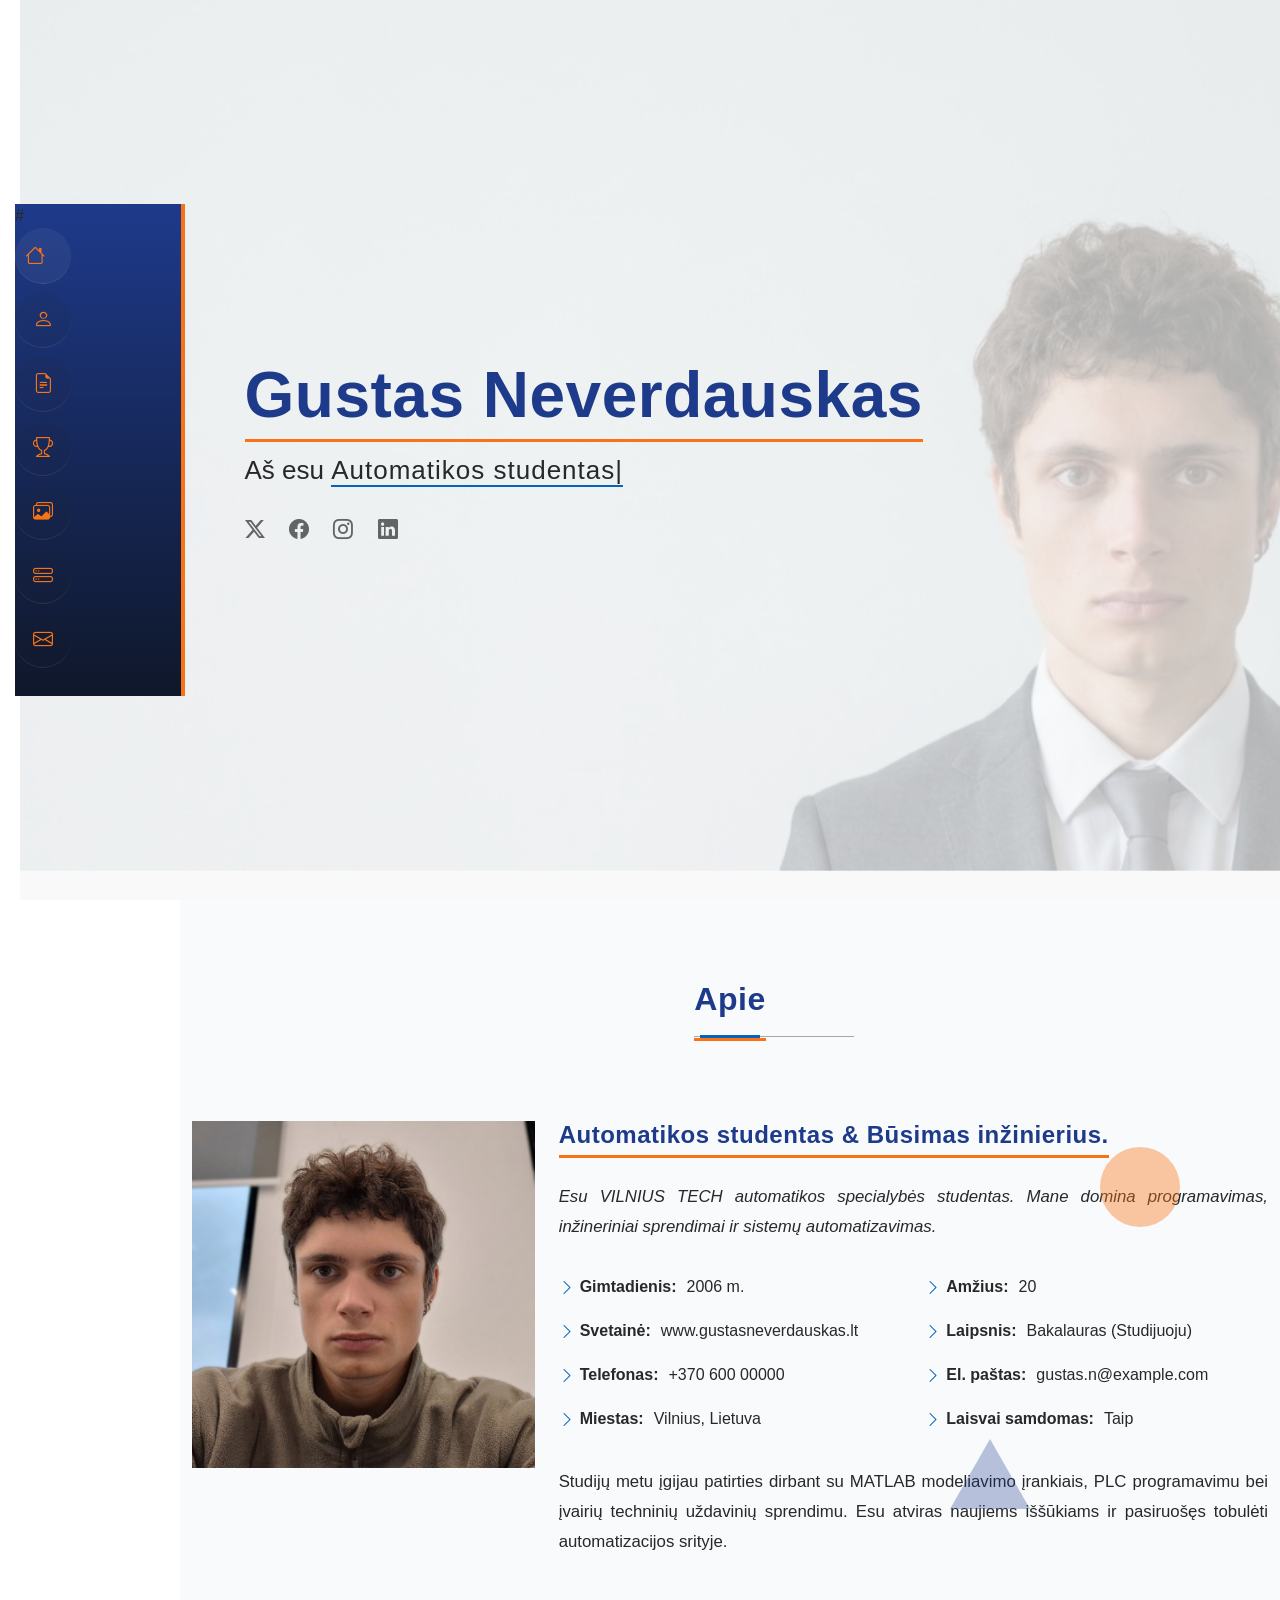
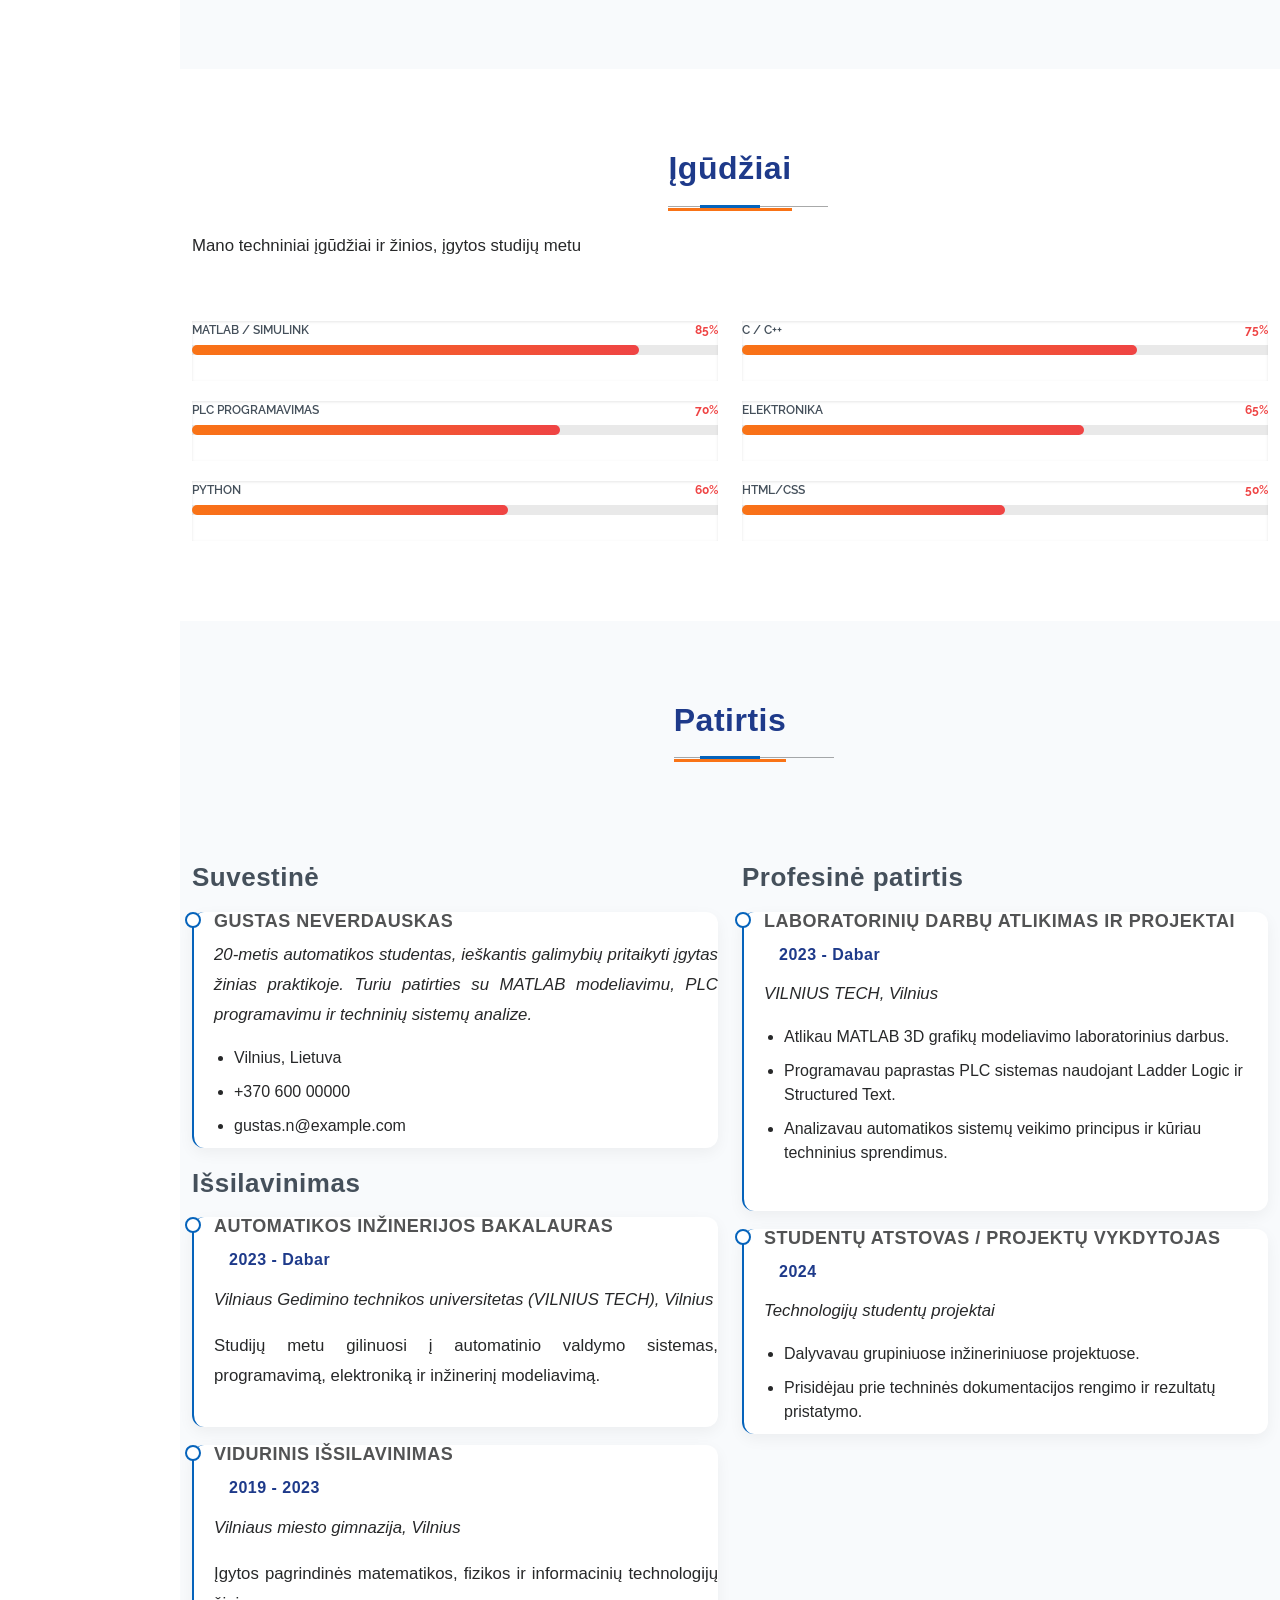
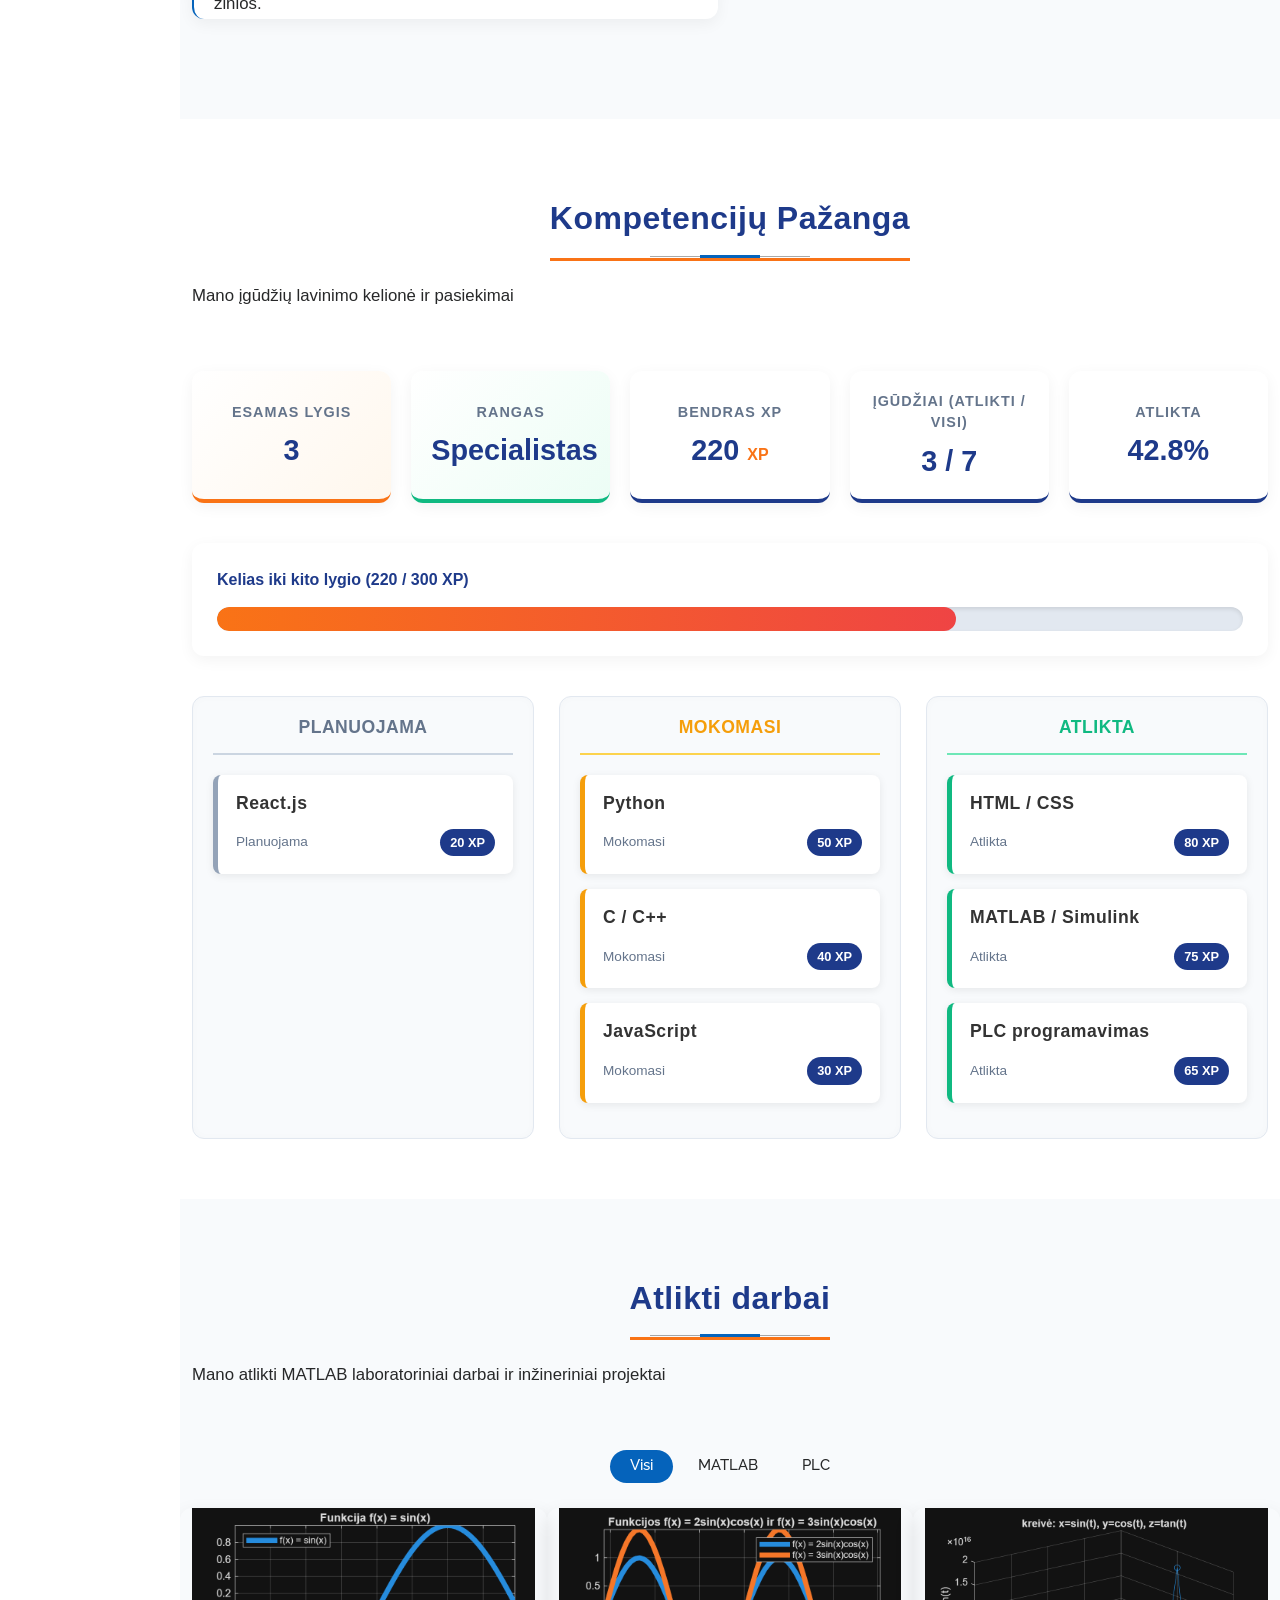
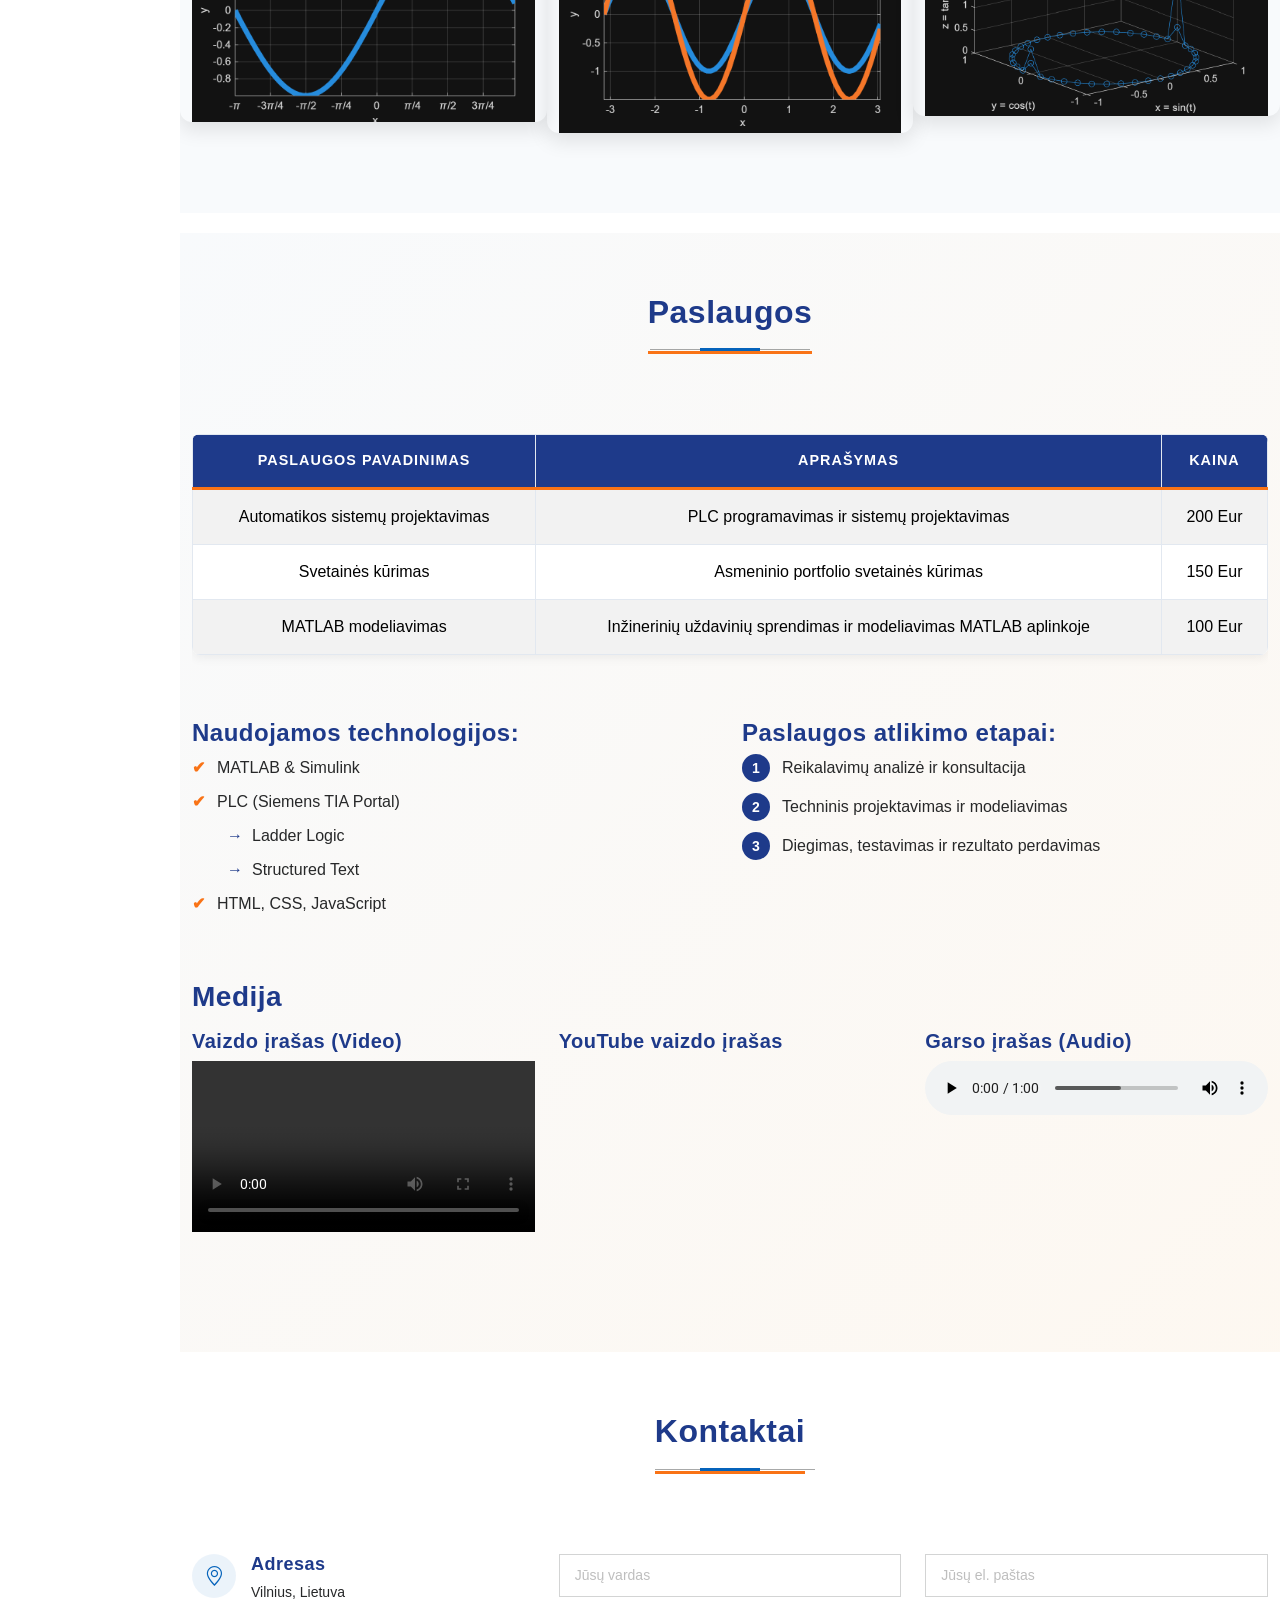
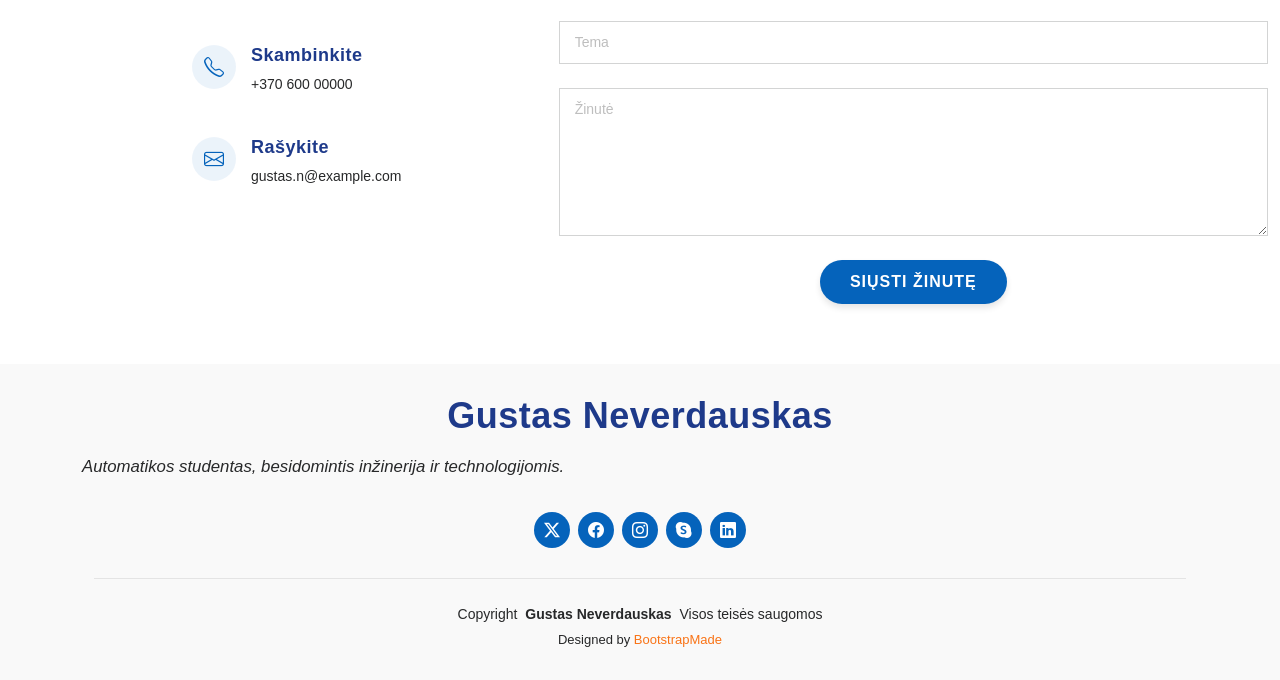
<file: index.html>
<!DOCTYPE html>
<html lang="lt">

<head>
  <meta charset="utf-8">
  <meta content="width=device-width, initial-scale=1.0" name="viewport">
  
  <title>Mano CV</title>
  <meta name="description" content="Gustas Neverdauskas CV puslapis">
  <meta name="author" content="Gustas Neverdauskas">
  <meta content="automatika, cv, studentas, vilnius" name="keywords">

  <link href="assets/img/favicon.png" rel="icon">
  <link href="assets/img/apple-touch-icon.png" rel="apple-touch-icon">

  <link href="https://fonts.googleapis.com" rel="preconnect">
  <link href="https://fonts.gstatic.com" rel="preconnect" crossorigin>
  <link href="https://fonts.googleapis.com/css2?family=Roboto:ital,wght@0,100;0,300;0,400;0,500;0,700;0,900;1,100;1,300;1,400;1,500;1,700;1,900&family=Poppins:ital,wght@0,100;0,200;0,300;0,400;0,500;0,600;0,700;0,800;0,900;1,100;1,200;1,300;1,400;1,500;1,600;1,700;1,800;1,900&family=Raleway:ital,wght@0,100;0,200;0,300;0,400;0,500;0,600;0,700;0,800;0,900;1,100;1,200;1,300;1,400;1,500;1,600;1,700;1,800;1,900&display=swap" rel="stylesheet">

  <link href="assets/vendor/bootstrap/css/bootstrap.min.css" rel="stylesheet">
  <link href="assets/vendor/bootstrap-icons/bootstrap-icons.css" rel="stylesheet">
  <link href="assets/vendor/aos/aos.css" rel="stylesheet">
  <link href="assets/vendor/glightbox/css/glightbox.min.css" rel="stylesheet">
  <link href="assets/vendor/swiper/swiper-bundle.min.css" rel="stylesheet">

  <link href="assets/css/main.css" rel="stylesheet">
  <link href="assets/css/custom.css" rel="stylesheet">
</head>

<body class="index-page">

  <header id="header" class="header d-flex flex-column justify-content-center">

    <i class="header-toggle d-xl-none bi bi-list"></i>

    <nav id="navmenu" class="navmenu">#
      <ul>
        <li><a href="#hero" class="active"><i class="bi bi-house navicon"></i><span>Pagrindinis</span></a></li>
        <li><a href="#about"><i class="bi bi-person navicon"></i><span>Apie</span></a></li>
        <li><a href="#resume"><i class="bi bi-file-earmark-text navicon"></i><span>Patirtis</span></a></li>
        <li><a href="#competencies"><i class="bi bi-trophy navicon"></i><span>Kompetencijos</span></a></li>
        <li><a href="#portfolio"><i class="bi bi-images navicon"></i><span>Atlikti darbai</span></a></li>
        <li><a href="#services"><i class="bi bi-hdd-stack navicon"></i><span>Paslaugos</span></a></li>
        <li><a href="#contact"><i class="bi bi-envelope navicon"></i><span>Kontaktai</span></a></li>
      </ul>
    </nav>

  </header>

  <main class="main">

    <section id="hero" class="hero section light-background">

      <img src="assets/img/hero-bg.jpg" alt="Hero fono nuotrauka">

      <div class="container" data-aos="zoom-out">
        <div class="row justify-content-center">
          <div class="col-lg-9">
            <h2>Gustas Neverdauskas</h2>
            <p>Aš esu <span class="typed" data-typed-items="Automatikos studentas, Būsimas inžinierius, Programuotojas">Automatikos studentas</span><span class="typed-cursor typed-cursor--blink" aria-hidden="true"></span></p>
            <div class="social-links">
              <a href="#"><i class="bi bi-twitter-x"></i></a>
              <a href="#"><i class="bi bi-facebook"></i></a>
              <a href="#"><i class="bi bi-instagram"></i></a>
              <a href="#"><i class="bi bi-linkedin"></i></a>
            </div>
          </div>
        </div>
      </div>

    </section>

    <section id="about" class="about section">

      <div class="container section-title" data-aos="fade-up">
        <h2>Apie</h2>
      </div>

      <div class="container" data-aos="fade-up" data-aos-delay="100">
        
        <div class="css-shapes-wrapper">
          <div class="shape-circle"></div>
          <div class="shape-triangle"></div>
        </div>

        <div class="row gy-4 justify-content-center">
          <div class="col-lg-4">
            <img src="assets/img/profile-img.jpg" class="img-fluid" alt="Gustas Neverdauskas profilio nuotrauka">
          </div>
          <div class="col-lg-8 content">
            <h2>Automatikos studentas &amp; Būsimas inžinierius.</h2>
            <p class="fst-italic py-3">
              Esu VILNIUS TECH automatikos specialybės studentas. Mane domina programavimas, inžineriniai sprendimai ir sistemų automatizavimas.
            </p>
            <div class="row">
              <div class="col-lg-6">
                <ul>
                  <li><i class="bi bi-chevron-right"></i> <strong>Gimtadienis:</strong> <span>2006 m.</span></li>
                  <li><i class="bi bi-chevron-right"></i> <strong>Svetainė:</strong> <span>www.gustasneverdauskas.lt</span></li>
                  <li><i class="bi bi-chevron-right"></i> <strong>Telefonas:</strong> <span>+370 600 00000</span></li>
                  <li><i class="bi bi-chevron-right"></i> <strong>Miestas:</strong> <span>Vilnius, Lietuva</span></li>
                </ul>
              </div>
              <div class="col-lg-6">
                <ul>
                  <li><i class="bi bi-chevron-right"></i> <strong>Amžius:</strong> <span>20</span></li>
                  <li><i class="bi bi-chevron-right"></i> <strong>Laipsnis:</strong> <span>Bakalauras (Studijuoju)</span></li>
                  <li><i class="bi bi-chevron-right"></i> <strong>El. paštas:</strong> <span>gustas.n@example.com</span></li>
                  <li><i class="bi bi-chevron-right"></i> <strong>Laisvai samdomas:</strong> <span>Taip</span></li>
                </ul>
              </div>
            </div>
            <p class="py-3">
              Studijų metu įgijau patirties dirbant su MATLAB modeliavimo įrankiais, PLC programavimu bei įvairių techninių uždavinių sprendimu. Esu atviras naujiems iššūkiams ir pasiruošęs tobulėti automatizacijos srityje.
            </p>
          </div>
        </div>

      </div>

    </section>

    <section id="skills" class="skills section">

      <div class="container section-title" data-aos="fade-up">
        <h2>Įgūdžiai</h2>
        <p>Mano techniniai įgūdžiai ir žinios, įgytos studijų metu</p>
      </div>

      <div class="container" data-aos="fade-up" data-aos-delay="100">

        <div class="row skills-content skills-animation">

          <div class="col-lg-6">

            <div class="progress">
              <span class="skill"><span>MATLAB / Simulink</span> <i class="val">85%</i></span>
              <div class="progress-bar-wrap">
                <div class="progress-bar" role="progressbar" aria-valuenow="85" aria-valuemin="0" aria-valuemax="100"></div>
              </div>
            </div>

            <div class="progress">
              <span class="skill"><span>PLC programavimas</span> <i class="val">70%</i></span>
              <div class="progress-bar-wrap">
                <div class="progress-bar" role="progressbar" aria-valuenow="70" aria-valuemin="0" aria-valuemax="100"></div>
              </div>
            </div>

            <div class="progress">
              <span class="skill"><span>Python</span> <i class="val">60%</i></span>
              <div class="progress-bar-wrap">
                <div class="progress-bar" role="progressbar" aria-valuenow="60" aria-valuemin="0" aria-valuemax="100"></div>
              </div>
            </div>

          </div>

          <div class="col-lg-6">

            <div class="progress">
              <span class="skill"><span>C / C++</span> <i class="val">75%</i></span>
              <div class="progress-bar-wrap">
                <div class="progress-bar" role="progressbar" aria-valuenow="75" aria-valuemin="0" aria-valuemax="100"></div>
              </div>
            </div>

            <div class="progress">
              <span class="skill"><span>Elektronika</span> <i class="val">65%</i></span>
              <div class="progress-bar-wrap">
                <div class="progress-bar" role="progressbar" aria-valuenow="65" aria-valuemin="0" aria-valuemax="100"></div>
              </div>
            </div>

            <div class="progress">
              <span class="skill"><span>HTML/CSS</span> <i class="val">50%</i></span>
              <div class="progress-bar-wrap">
                <div class="progress-bar" role="progressbar" aria-valuenow="50" aria-valuemin="0" aria-valuemax="100"></div>
              </div>
            </div>

          </div>

        </div>

      </div>

    </section>

    <section id="resume" class="resume section">

      <div class="container section-title" data-aos="fade-up">
        <h2>Patirtis</h2>
      </div>

      <div class="container">

        <div class="row">

          <div class="col-lg-6" data-aos="fade-up" data-aos-delay="100">
            <h3 class="resume-title">Suvestinė</h3>

            <div class="resume-item pb-0">
              <h4>Gustas Neverdauskas</h4>
              <p><em>20-metis automatikos studentas, ieškantis galimybių pritaikyti įgytas žinias praktikoje. Turiu patirties su MATLAB modeliavimu, PLC programavimu ir techninių sistemų analize.</em></p>
              <ul>
                <li>Vilnius, Lietuva</li>
                <li>+370 600 00000</li>
                <li>gustas.n@example.com</li>
              </ul>
            </div>

            <h3 class="resume-title">Išsilavinimas</h3>
            <div class="resume-item">
              <h4>Automatikos inžinerijos bakalauras</h4>
              <h5>2023 - Dabar</h5>
              <p><em>Vilniaus Gedimino technikos universitetas (VILNIUS TECH), Vilnius</em></p>
              <p>Studijų metu gilinuosi į automatinio valdymo sistemas, programavimą, elektroniką ir inžinerinį modeliavimą.</p>
            </div>

            <div class="resume-item">
              <h4>Vidurinis išsilavinimas</h4>
              <h5>2019 - 2023</h5>
              <p><em>Vilniaus miesto gimnazija, Vilnius</em></p>
              <p>Įgytos pagrindinės matematikos, fizikos ir informacinių technologijų žinios.</p>
            </div>

          </div>

          <div class="col-lg-6" data-aos="fade-up" data-aos-delay="200">
            <h3 class="resume-title">Profesinė patirtis</h3>
            <div class="resume-item">
              <h4>Laboratorinių darbų atlikimas ir projektai</h4>
              <h5>2023 - Dabar</h5>
              <p><em>VILNIUS TECH, Vilnius</em></p>
              <ul>
                <li>Atlikau MATLAB 3D grafikų modeliavimo laboratorinius darbus.</li>
                <li>Programavau paprastas PLC sistemas naudojant Ladder Logic ir Structured Text.</li>
                <li>Analizavau automatikos sistemų veikimo principus ir kūriau techninius sprendimus.</li>
              </ul>
            </div>

            <div class="resume-item">
              <h4>Studentų atstovas / Projektų vykdytojas</h4>
              <h5>2024</h5>
              <p><em>Technologijų studentų projektai</em></p>
              <ul>
                <li>Dalyvavau grupiniuose inžineriniuose projektuose.</li>
                <li>Prisidėjau prie techninės dokumentacijos rengimo ir rezultatų pristatymo.</li>
              </ul>
            </div>

          </div>

        </div>

      </div>

    </section>








    <section id="competencies" class="competencies section">
      <div class="container section-title" data-aos="fade-up">
        <h2>Kompetencijų Pažanga</h2>
        <p>Mano įgūdžių lavinimo kelionė ir pasiekimai</p>
      </div>

      <div class="container" data-aos="fade-up" data-aos-delay="100">
        
        <div class="competency-dashboard">
          <div class="dashboard-card level-card">
            <span class="dashboard-label">Esamas Lygis</span>
            <span class="dashboard-value">3</span>
          </div>
          <div class="dashboard-card rank-card">
            <span class="dashboard-label">Rangas</span>
            <span class="dashboard-value">Specialistas</span>
          </div>
          <div class="dashboard-card stats-card">
            <span class="dashboard-label">Bendras XP</span>
            <span class="dashboard-value">220 <small>XP</small></span>
          </div>
          <div class="dashboard-card stats-card">
            <span class="dashboard-label">Įgūdžiai (Atlikti / Visi)</span>
            <span class="dashboard-value">3 / 7</span>
          </div>
          <div class="dashboard-card stats-card">
            <span class="dashboard-label">Atlikta</span>
            <span class="dashboard-value">42.8%</span>
          </div>
        </div>

        <div class="xp-progress-section">
          <div class="xp-progress-header">
            <span>Kelias iki kito lygio (220 / 300 XP)</span>
          </div>
          <div class="xp-progress-bar-container">

            <div class="xp-progress-fill" style="width: 72%;"></div>
          </div>
        </div>

        <div class="kanban-board">
          
          <div class="kanban-column">
            <h3 class="column-title planned-title">Planuojama</h3>
            
            <div class="skill-card" data-status="planned">
              <h4>React.js</h4>
              <div class="card-meta">
                <span class="status-badge">Planuojama</span>
                <span class="xp-badge">20 XP</span>
              </div>
            </div>
          </div>

          <div class="kanban-column">
            <h3 class="column-title learning-title">Mokomasi</h3>
            
            <div class="skill-card" data-status="learning">
              <h4>Python</h4>
              <div class="card-meta">
                <span class="status-badge">Mokomasi</span>
                <span class="xp-badge">50 XP</span>
              </div>
            </div>

            <div class="skill-card" data-status="learning">
              <h4>C / C++</h4>
              <div class="card-meta">
                <span class="status-badge">Mokomasi</span>
                <span class="xp-badge">40 XP</span>
              </div>
            </div>

            <div class="skill-card" data-status="learning">
              <h4>JavaScript</h4>
              <div class="card-meta">
                <span class="status-badge">Mokomasi</span>
                <span class="xp-badge">30 XP</span>
              </div>
            </div>
          </div>

          <div class="kanban-column">
            <h3 class="column-title completed-title">Atlikta</h3>
            
            <div class="skill-card" data-status="completed">
              <h4>HTML / CSS</h4>
              <div class="card-meta">
                <span class="status-badge">Atlikta</span>
                <span class="xp-badge">80 XP</span>
              </div>
            </div>

            <div class="skill-card" data-status="completed">
              <h4>MATLAB / Simulink</h4>
              <div class="card-meta">
                <span class="status-badge">Atlikta</span>
                <span class="xp-badge">75 XP</span>
              </div>
            </div>

            <div class="skill-card" data-status="completed">
              <h4>PLC programavimas</h4>
              <div class="card-meta">
                <span class="status-badge">Atlikta</span>
                <span class="xp-badge">65 XP</span>
              </div>
            </div>
          </div>

        </div>
      </div>
    </section>



    




    <section id="portfolio" class="portfolio section">

      <div class="container section-title" data-aos="fade-up">
        <h2>Atlikti darbai</h2>
        <p>Mano atlikti MATLAB laboratoriniai darbai ir inžineriniai projektai</p>
      </div>

      <div class="container">

        <div class="isotope-layout" data-default-filter="*" data-layout="masonry" data-sort="original-order">

          <ul class="portfolio-filters isotope-filters" data-aos="fade-up" data-aos-delay="100">
            <li data-filter="*" class="filter-active">Visi</li>
            <li data-filter=".filter-matlab">MATLAB</li>
            <li data-filter=".filter-plc">PLC</li>
          </ul>

          <div class="row gy-4 isotope-container" data-aos="fade-up" data-aos-delay="200">

            <div class="col-lg-4 col-md-6 portfolio-item isotope-item filter-matlab">
              <img src="assets/img/masonry-portfolio/masonry-portfolio-1.jpg" class="img-fluid" alt="MATLAB 3D grafikas 1">
              <div class="portfolio-info">
                <h4>MATLAB 3D Grafikas (1)</h4>
                <p>Laboratorinis darbas: Trimatės funkcijos vizualizavimas</p>
                <a href="assets/img/masonry-portfolio/masonry-portfolio-1.jpg" title="MATLAB 3D Grafikas" data-gallery="portfolio-gallery-matlab" class="glightbox preview-link"><i class="bi bi-zoom-in"></i></a>
                <a href="#" title="Daugiau informacijos" class="details-link"><i class="bi bi-link-45deg"></i></a>
              </div>
            </div>

            <div class="col-lg-4 col-md-6 portfolio-item isotope-item filter-matlab">
              <img src="assets/img/masonry-portfolio/masonry-portfolio-2.jpg" class="img-fluid" alt="MATLAB 3D grafikas 2">
              <div class="portfolio-info">
                <h4>MATLAB 3D Grafikas (2)</h4>
                <p>Laboratorinis darbas: Paviršiaus modeliavimas</p>
                <a href="assets/img/masonry-portfolio/masonry-portfolio-2.jpg" title="MATLAB 3D Grafikas 2" data-gallery="portfolio-gallery-matlab" class="glightbox preview-link"><i class="bi bi-zoom-in"></i></a>
                <a href="#" title="Daugiau informacijos" class="details-link"><i class="bi bi-link-45deg"></i></a>
              </div>
            </div>

            <div class="col-lg-4 col-md-6 portfolio-item isotope-item filter-matlab">
              <img src="assets/img/masonry-portfolio/masonry-portfolio-3.jpg" class="img-fluid" alt="MATLAB 3D grafikas 3">
              <div class="portfolio-info">
                <h4>MATLAB 3D Grafikas (3)</h4>
                <p>Laboratorinis darbas: Sudėtingos funkcijos atvaizdavimas</p>
                <a href="assets/img/masonry-portfolio/masonry-portfolio-3.jpg" title="MATLAB 3D Grafikas 3" data-gallery="portfolio-gallery-matlab" class="glightbox preview-link"><i class="bi bi-zoom-in"></i></a>
                <a href="#" title="Daugiau informacijos" class="details-link"><i class="bi bi-link-45deg"></i></a>
              </div>
            </div>

          </div>

        </div>

      </div>

    </section>

    <section id="services" class="services section">

      <div class="container section-title" data-aos="fade-up">
        <h2>Paslaugos</h2>
      </div>

      <div class="container">
        
        <div class="table-responsive mb-5" data-aos="fade-up">
          <table class="table table-bordered table-striped">
            <thead class="table-dark">
              <tr>
                <th>Paslaugos pavadinimas</th>
                <th>Aprašymas</th>
                <th>Kaina</th>
              </tr>
            </thead>
            <tbody>
              <tr>
                <td>Automatikos sistemų projektavimas</td>
                <td>PLC programavimas ir sistemų projektavimas</td>
                <td>200 Eur</td>
              </tr>
              <tr>
                <td>Svetainės kūrimas</td>
                <td>Asmeninio portfolio svetainės kūrimas</td>
                <td>150 Eur</td>
              </tr>
              <tr>
                <td>MATLAB modeliavimas</td>
                <td>Inžinerinių uždavinių sprendimas ir modeliavimas MATLAB aplinkoje</td>
                <td>100 Eur</td>
              </tr>
            </tbody>
          </table>
        </div>

        <div class="row mb-5" data-aos="fade-up" data-aos-delay="100">
          <div class="col-md-6">
            <h4>Naudojamos technologijos:</h4>
            <ul>
              <li>MATLAB & Simulink</li>
              <li>PLC (Siemens TIA Portal)
                <ul>
                  <li>Ladder Logic</li>
                  <li>Structured Text</li>
                </ul>
              </li>
              <li>HTML, CSS, JavaScript</li>
            </ul>
          </div>
          <div class="col-md-6">
            <h4>Paslaugos atlikimo etapai:</h4>
            <ol>
              <li>Reikalavimų analizė ir konsultacija</li>
              <li>Techninis projektavimas ir modeliavimas</li>
              <li>Diegimas, testavimas ir rezultato perdavimas</li>
            </ol>
          </div>
        </div>

        <div class="row" data-aos="fade-up" data-aos-delay="200">
          <h3 class="mb-3">Medija</h3>
          
          <div class="col-md-4 mb-4">
            <h5>Vaizdo įrašas (Video)</h5>
            <video controls width="100%" class="img-fluid">
              <source src="assets/media/keyboard.mp4" type="video/mp4">
              Jūsų naršyklė nepalaiko video formato.
            </video>
          </div>

                    <div class="col-md-4 mb-4">
            <h5>YouTube vaizdo įrašas</h5>
            <iframe width="100%" height="200" src="https://www.youtube.com/embed/BoUVIhtqjAw" title="YouTube video player" frameborder="0" allow="accelerometer; autoplay; clipboard-write; encrypted-media; gyroscope; picture-in-picture; web-share" allowfullscreen></iframe>
          </div>

          <div class="col-md-4 mb-4">
            <h5>Garso įrašas (Audio)</h5>
            <audio controls style="width: 100%;">
              <source src="assets/media/clock.mp3" type="audio/mpeg">
              Jūsų naršyklė nepalaiko audio formato.
            </audio>
          </div>
        </div>

      </div>

    </section>

    <section id="contact" class="contact section">

      <div class="container section-title" data-aos="fade-up">
        <h2>Kontaktai</h2>
      </div>

      <div class="container" data-aos="fade" data-aos-delay="100">

        <div class="row gy-4">

          <div class="col-lg-4">
            <div class="info-item d-flex" data-aos="fade-up" data-aos-delay="200">
              <i class="bi bi-geo-alt flex-shrink-0"></i>
              <div>
                <h3>Adresas</h3>
                <p>Vilnius, Lietuva</p>
              </div>
            </div>

            <div class="info-item d-flex" data-aos="fade-up" data-aos-delay="300">
              <i class="bi bi-telephone flex-shrink-0"></i>
              <div>
                <h3>Skambinkite</h3>
                <p>+370 600 00000</p>
              </div>
            </div>

            <div class="info-item d-flex" data-aos="fade-up" data-aos-delay="400">
              <i class="bi bi-envelope flex-shrink-0"></i>
              <div>
                <h3>Rašykite</h3>
                <p>gustas.n@example.com</p>
              </div>
            </div>

          </div>

          <div class="col-lg-8">
            <form action="forms/contact.php" method="post" class="php-email-form" data-aos="fade-up" data-aos-delay="200">
              <div class="row gy-4">

                <div class="col-md-6">
                  <input type="text" name="name" class="form-control" placeholder="Jūsų vardas" required="">
                </div>

                <div class="col-md-6 ">
                  <input type="email" class="form-control" name="email" placeholder="Jūsų el. paštas" required="">
                </div>

                <div class="col-md-12">
                  <input type="text" class="form-control" name="subject" placeholder="Tema" required="">
                </div>

                <div class="col-md-12">
                  <textarea class="form-control" name="message" rows="6" placeholder="Žinutė" required=""></textarea>
                </div>

                <div class="col-md-12 text-center">
                  <div class="loading">Kraunama</div>
                  <div class="error-message"></div>
                  <div class="sent-message">Jūsų žinutė išsiųsta. Ačiū!</div>

                  <button type="submit">Siųsti žinutę</button>
                </div>

              </div>
            </form>
          </div>

        </div>

      </div>

    </section>

  </main>

  <footer id="footer" class="footer position-relative light-background">
    <div class="container">
      <h3 class="sitename">Gustas Neverdauskas</h3>
      <p>Automatikos studentas, besidomintis inžinerija ir technologijomis.</p>
      <div class="social-links d-flex justify-content-center">
        <a href=""><i class="bi bi-twitter-x"></i></a>
        <a href=""><i class="bi bi-facebook"></i></a>
        <a href=""><i class="bi bi-instagram"></i></a>
        <a href=""><i class="bi bi-skype"></i></a>
        <a href=""><i class="bi bi-linkedin"></i></a>
      </div>
      <div class="container">
        <div class="copyright">
          <span>Copyright</span> <strong class="px-1 sitename">Gustas Neverdauskas</strong> <span>Visos teisės saugomos</span>
        </div>
        <div class="credits">
          Designed by <a href="https://bootstrapmade.com/">BootstrapMade</a>
        </div>
      </div>
    </div>
  </footer>

  <a href="#" id="scroll-top" class="scroll-top d-flex align-items-center justify-content-center"><i class="bi bi-arrow-up-short"></i></a>

  <div id="preloader"></div>

  <script src="assets/vendor/bootstrap/js/bootstrap.bundle.min.js"></script>
  <script src="assets/vendor/php-email-form/validate.js"></script>
  <script src="assets/vendor/aos/aos.js"></script>
  <script src="assets/vendor/typed.js/typed.umd.js"></script>
  <script src="assets/vendor/purecounter/purecounter_vanilla.js"></script>
  <script src="assets/vendor/waypoints/noframework.waypoints.js"></script>
  <script src="assets/vendor/glightbox/js/glightbox.min.js"></script>
  <script src="assets/vendor/imagesloaded/imagesloaded.pkgd.min.js"></script>
  <script src="assets/vendor/isotope-layout/isotope.pkgd.min.js"></script>
  <script src="assets/vendor/swiper/swiper-bundle.min.js"></script>

  <script src="assets/js/main.js"></script>

</body>

</html>
</file>
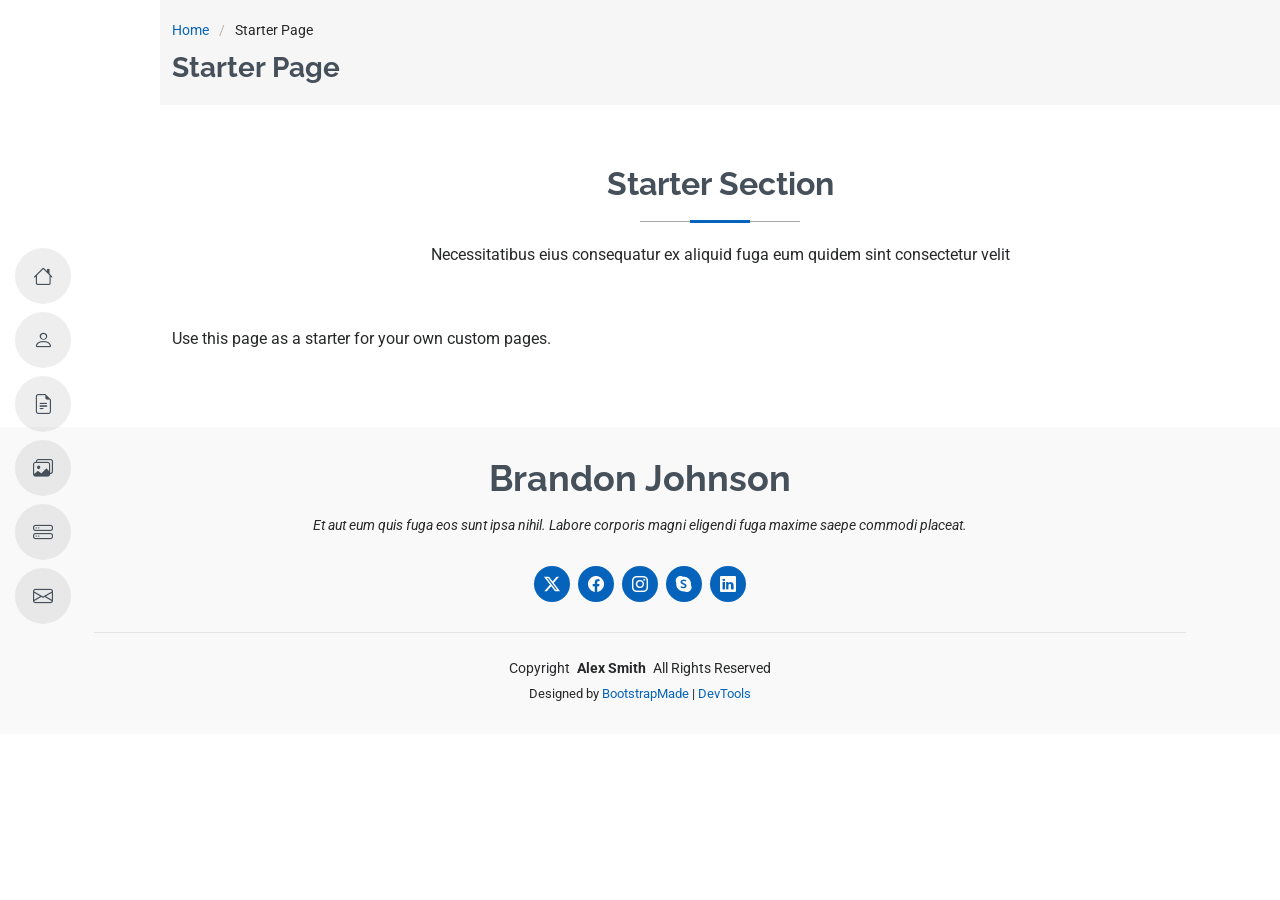
<file: starter-page.html>
<!DOCTYPE html>
<html lang="en">

<head>
  <meta charset="utf-8">
  <meta content="width=device-width, initial-scale=1.0" name="viewport">
  <title>Starter Page - MyResume Bootstrap Template</title>
  <meta content="" name="description">
  <meta content="" name="keywords">

  <!-- Favicons -->
  <link href="assets/img/favicon.png" rel="icon">
  <link href="assets/img/apple-touch-icon.png" rel="apple-touch-icon">

  <!-- Fonts -->
  <link href="https://fonts.googleapis.com" rel="preconnect">
  <link href="https://fonts.gstatic.com" rel="preconnect" crossorigin>
  <link href="https://fonts.googleapis.com/css2?family=Roboto:ital,wght@0,100;0,300;0,400;0,500;0,700;0,900;1,100;1,300;1,400;1,500;1,700;1,900&family=Poppins:ital,wght@0,100;0,200;0,300;0,400;0,500;0,600;0,700;0,800;0,900;1,100;1,200;1,300;1,400;1,500;1,600;1,700;1,800;1,900&family=Raleway:ital,wght@0,100;0,200;0,300;0,400;0,500;0,600;0,700;0,800;0,900;1,100;1,200;1,300;1,400;1,500;1,600;1,700;1,800;1,900&display=swap" rel="stylesheet">

  <!-- Vendor CSS Files -->
  <link href="assets/vendor/bootstrap/css/bootstrap.min.css" rel="stylesheet">
  <link href="assets/vendor/bootstrap-icons/bootstrap-icons.css" rel="stylesheet">
  <link href="assets/vendor/aos/aos.css" rel="stylesheet">
  <link href="assets/vendor/glightbox/css/glightbox.min.css" rel="stylesheet">
  <link href="assets/vendor/swiper/swiper-bundle.min.css" rel="stylesheet">

  <!-- Main CSS File -->
  <link href="assets/css/main.css" rel="stylesheet">

  <!-- =======================================================
  * Template Name: MyResume
  * Template URL: https://bootstrapmade.com/free-html-bootstrap-template-my-resume/
  * Updated: Jun 29 2024 with Bootstrap v5.3.3
  * Author: BootstrapMade.com
  * License: https://bootstrapmade.com/license/
  ======================================================== -->
</head>

<body class="starter-page-page">

  <header id="header" class="header d-flex flex-column justify-content-center">

    <i class="header-toggle d-xl-none bi bi-list"></i>

    <nav id="navmenu" class="navmenu">
      <ul>
        <li><a href="#hero"><i class="bi bi-house navicon"></i><span>Home</span></a></li>
        <li><a href="#about"><i class="bi bi-person navicon"></i><span>About</span></a></li>
        <li><a href="#resume"><i class="bi bi-file-earmark-text navicon"></i><span>Resume</span></a></li>
        <li><a href="#portfolio"><i class="bi bi-images navicon"></i><span>Portfolio</span></a></li>
        <li><a href="#services"><i class="bi bi-hdd-stack navicon"></i><span>Services</span></a></li>
        <li><a href="#contact"><i class="bi bi-envelope navicon"></i><span>Contact</span></a></li>
      </ul>
    </nav>

  </header>

  <main class="main">

    <!-- Page Title -->
    <div class="page-title" data-aos="fade">
      <div class="container">
        <nav class="breadcrumbs">
          <ol>
            <li><a href="index.html">Home</a></li>
            <li class="current">Starter Page</li>
          </ol>
        </nav>
        <h1>Starter Page</h1>
      </div>
    </div><!-- End Page Title -->

    <!-- Starter Section Section -->
    <section id="starter-section" class="starter-section section">

      <!-- Section Title -->
      <div class="container section-title" data-aos="fade-up">
        <h2>Starter Section</h2>
        <p>Necessitatibus eius consequatur ex aliquid fuga eum quidem sint consectetur velit</p>
      </div><!-- End Section Title -->

      <div class="container" data-aos="fade-up">
        <p>Use this page as a starter for your own custom pages.</p>
      </div>

    </section><!-- /Starter Section Section -->

  </main>

  <footer id="footer" class="footer position-relative light-background">
    <div class="container">
      <h3 class="sitename">Brandon Johnson</h3>
      <p>Et aut eum quis fuga eos sunt ipsa nihil. Labore corporis magni eligendi fuga maxime saepe commodi placeat.</p>
      <div class="social-links d-flex justify-content-center">
        <a href=""><i class="bi bi-twitter-x"></i></a>
        <a href=""><i class="bi bi-facebook"></i></a>
        <a href=""><i class="bi bi-instagram"></i></a>
        <a href=""><i class="bi bi-skype"></i></a>
        <a href=""><i class="bi bi-linkedin"></i></a>
      </div>
      <div class="container">
        <div class="copyright">
          <span>Copyright</span> <strong class="px-1 sitename">Alex Smith</strong> <span>All Rights Reserved</span>
        </div>
        <div class="credits">
          <!-- All the links in the footer should remain intact. -->
          <!-- You can delete the links only if you've purchased the pro version. -->
          <!-- Licensing information: https://bootstrapmade.com/license/ -->
          <!-- Purchase the pro version with working PHP/AJAX contact form: [buy-url] -->
          Designed by <a href="https://bootstrapmade.com/">BootstrapMade</a> | <a href="https://bootstrapmade.com/tools/">DevTools</a>
        </div>
      </div>
    </div>
  </footer>

  <!-- Scroll Top -->
  <a href="#" id="scroll-top" class="scroll-top d-flex align-items-center justify-content-center"><i class="bi bi-arrow-up-short"></i></a>

  <!-- Preloader -->
  <div id="preloader"></div>

  <!-- Vendor JS Files -->
  <script src="assets/vendor/bootstrap/js/bootstrap.bundle.min.js"></script>
  <script src="assets/vendor/php-email-form/validate.js"></script>
  <script src="assets/vendor/aos/aos.js"></script>
  <script src="assets/vendor/typed.js/typed.umd.js"></script>
  <script src="assets/vendor/purecounter/purecounter_vanilla.js"></script>
  <script src="assets/vendor/waypoints/noframework.waypoints.js"></script>
  <script src="assets/vendor/glightbox/js/glightbox.min.js"></script>
  <script src="assets/vendor/imagesloaded/imagesloaded.pkgd.min.js"></script>
  <script src="assets/vendor/isotope-layout/isotope.pkgd.min.js"></script>
  <script src="assets/vendor/swiper/swiper-bundle.min.js"></script>

  <!-- Main JS File -->
  <script src="assets/js/main.js"></script>

</body>

</html>
</file>
<file: assets/css/custom.css>
@media (min-width: 1199px) {
  .main {
    margin-left: 180px !important; 
  }
}


body {
  font-family: 'Segoe UI', Tahoma, Geneva, Verdana, sans-serif;
  color: #333333;
}

h1, h2, h3, h4, h5, h6 {
  font-family: 'Trebuchet MS', 'Lucida Sans Unicode', 'Lucida Grande', sans-serif;
  color: #1e3a8a;
  font-weight: 700;
  letter-spacing: 0.5px;
}

h2 {
  border-bottom: 3px solid #f97316;
  display: inline-block;
  padding-bottom: 5px;
}

p {
  line-height: 1.8;
  font-size: 1.05rem;
  text-align: justify;
}


a {
  color: #f97316;
  text-decoration: none;
  transition: color 0.3s ease;
}

a:hover {
  color: #ea580c;
  text-decoration: underline;
}

button[type="submit"], .btn {
  background-color: #1e3a8a;
  color: #ffffff;
  border: none;
  border-radius: 25px;
  padding: 12px 30px;
  font-weight: 600;
  text-transform: uppercase;
  letter-spacing: 1px;
  box-shadow: 0 4px 6px rgba(0, 0, 0, 0.1);
  transition: all 0.3s ease;
  cursor: pointer;
}

button[type="submit"]:hover, .btn:hover {
  background-color: #f97316;
  color: #ffffff;
  box-shadow: 0 6px 12px rgba(0, 0, 0, 0.2);
  transform: translateY(-2px);
}

button[type="submit"]:active, .btn:active {
  background-color: #ea580c;
  transform: translateY(0);
  box-shadow: 0 2px 4px rgba(0, 0, 0, 0.1);
}

#about, #resume, #portfolio {
  padding-top: 80px !important;
  padding-bottom: 80px !important;
  margin-bottom: 20px;
  background-color: #f8fafc;
}

.resume-item {
  border-radius: 12px;
  box-shadow: 0 5px 15px rgba(0, 0, 0, 0.05);
  background: #ffffff;
  padding: 25px;
  margin-bottom: 20px;
  border-left: 5px solid #1e3a8a;
}

.portfolio-item {
  border-radius: 12px;
  overflow: hidden;
  box-shadow: 0 8px 20px rgba(0, 0, 0, 0.1);
  transition: transform 0.3s ease, box-shadow 0.3s ease;
}

.portfolio-item:hover {
  transform: translateY(-5px);
  box-shadow: 0 12px 25px rgba(0, 0, 0, 0.15);
}

#header .navmenu {
  background: linear-gradient(180deg, #1e3a8a 0%, #0f172a 100%);
  border-right: 4px solid #f97316; 
}

#header .navmenu a {
  color: #e2e8f0;
  font-weight: 500;
  border-bottom: 1px solid rgba(255, 255, 255, 0.1);
  transition: all 0.3s ease;
}

#header .navmenu a:hover, 
#header .navmenu .active {
  color: #f97316;
  background-color: rgba(255, 255, 255, 0.05);
  padding-left: 10px;
}

#header .navmenu a .navicon {
  color: #f97316;
}

.progress {
  height: 14px;
  border-radius: 7px;
  background-color: #e2e8f0;
  box-shadow: inset 0 1px 3px rgba(0, 0, 0, 0.1);
  margin-bottom: 20px;
}

.progress .progress-bar {
  background: linear-gradient(90deg, #f97316, #ef4444);
  border-radius: 7px;
}

.skill {
  padding-bottom: 5px;
}

.skill .val {
  font-weight: 700;
  color: #ef4444;
}


#services ul {
  list-style-type: none;
  padding-left: 0;
}

#services ul > li {
  position: relative;
  padding-left: 25px;
  margin-bottom: 10px;
  font-weight: 500;
}

#services ul > li::before {
  content: '✔';
  color: #f97316;
  position: absolute;
  left: 0;
  top: 0;
  font-weight: bold;
}

#services ol {
  counter-reset: custom-counter;
  list-style-type: none;
  padding-left: 0;
}

#services ol > li {
  counter-increment: custom-counter;
  position: relative;
  padding-left: 40px;
  margin-bottom: 15px;
  font-weight: 500;
}

#services ol > li::before {
  content: counter(custom-counter);
  position: absolute;
  left: 0;
  top: -2px;
  background-color: #1e3a8a;
  color: #ffffff;
  width: 28px;
  height: 28px;
  border-radius: 50%;
  text-align: center;
  line-height: 28px;
  font-weight: bold;
  font-size: 14px;
}

#services ul ul {
  margin-top: 10px;
  margin-left: 10px;
}

#services ul ul > li::before {
  content: '→';
  color: #1e3a8a;
}

.table {
  border-collapse: collapse;
  width: 100%;
  margin-bottom: 1rem;
  background-color: #ffffff;
  border-radius: 8px;
  overflow: hidden;
  box-shadow: 0 4px 10px rgba(0,0,0,0.05);
}

.table thead th {
  background-color: #1e3a8a;
  color: #ffffff;
  text-transform: uppercase;
  font-size: 0.9rem;
  letter-spacing: 1px;
  border-bottom: 3px solid #f97316;
  padding: 15px;
  text-align: center;
}

.table td, .table th {
  padding: 15px;
  text-align: center;
  vertical-align: middle;
  border: 1px solid #e2e8f0;
}

.table tbody tr:nth-of-type(odd) {
  background-color: #f8fafc;
}

.table tbody tr:hover {
  background-color: #e0f2fe;
  transition: background-color 0.3s ease;
}


/* ========================================================
   NAUJO MODULIO STILIAI (Kompetencijų Pažanga)
   ======================================================== */

/* 3 ir 5 punktai: Valdymo skydelio (Dashboard) išdėstymas */
.competency-dashboard {
  display: grid;
  grid-template-columns: repeat(auto-fit, minmax(150px, 1fr));
  gap: 20px;
  margin-bottom: 40px;
}

.dashboard-card {
  background: #ffffff;
  border-radius: 12px;
  padding: 20px;
  text-align: center;
  box-shadow: 0 4px 15px rgba(0, 0, 0, 0.05);
  border-bottom: 4px solid #1e3a8a;
  display: flex;
  flex-direction: column;
  justify-content: center;
}

.dashboard-card.level-card {
  border-bottom-color: #f97316;
  background: linear-gradient(135deg, #ffffff, #fff7ed);
}

.dashboard-card.rank-card {
  border-bottom-color: #10b981;
  background: linear-gradient(135deg, #ffffff, #ecfdf5);
}

.dashboard-label {
  font-size: 0.9rem;
  color: #64748b;
  text-transform: uppercase;
  letter-spacing: 1px;
  margin-bottom: 10px;
  font-weight: 600;
}

.dashboard-value {
  font-size: 1.8rem;
  font-weight: 800;
  color: #1e3a8a;
  line-height: 1.2;
}

.dashboard-value small {
  font-size: 1rem;
  color: #f97316;
}

/* 4 punktas: XP Progreso juosta */
.xp-progress-section {
  background: #ffffff;
  padding: 25px;
  border-radius: 12px;
  box-shadow: 0 4px 15px rgba(0, 0, 0, 0.05);
  margin-bottom: 40px;
}

.xp-progress-header {
  display: flex;
  justify-content: space-between;
  margin-bottom: 15px;
  font-weight: 600;
  color: #1e3a8a;
}

.xp-progress-bar-container {
  height: 24px;
  background-color: #e2e8f0;
  border-radius: 12px;
  overflow: hidden;
  position: relative;
  box-shadow: inset 0 2px 4px rgba(0,0,0,0.1);
}

.xp-progress-fill {
  height: 100%;
  background: linear-gradient(90deg, #f97316, #ef4444);
  border-radius: 12px;
  position: relative;
  /* Animacija užpildymui */
  transition: width 1.5s ease-in-out;
  animation: fillProgress 1.5s ease-out forwards;
}

@keyframes fillProgress {
  from { width: 0; }
}

/* 2 punktas: Kanban lentos (Flexbox/Grid) išdėstymas */
.kanban-board {
  display: grid;
  grid-template-columns: repeat(3, 1fr);
  gap: 25px;
}

/* Stulpelių stilius */
.kanban-column {
  background-color: #f8fafc;
  border-radius: 12px;
  padding: 20px;
  box-shadow: inset 0 0 10px rgba(0,0,0,0.02);
  border: 1px solid #e2e8f0;
  min-height: 400px; /* Kad lentos atrodytų vientisai */
}

.column-title {
  font-size: 1.1rem;
  text-transform: uppercase;
  text-align: center;
  padding-bottom: 15px;
  margin-bottom: 20px;
  border-bottom: 2px solid #cbd5e1;
  color: #1e3a8a;
  font-weight: 700;
}

.planned-title { color: #64748b; border-bottom-color: #cbd5e1; }
.learning-title { color: #f59e0b; border-bottom-color: #fcd34d; }
.completed-title { color: #10b981; border-bottom-color: #6ee7b7; }

/* Įgūdžių kortelių stilius */
.skill-card {
  background: #ffffff;
  border-radius: 8px;
  padding: 18px;
  margin-bottom: 15px;
  box-shadow: 0 2px 8px rgba(0, 0, 0, 0.08);
  transition: transform 0.2s ease, box-shadow 0.2s ease;
  border-left: 5px solid #cbd5e1; /* Numatytasis */
}

.skill-card:hover {
  transform: translateY(-3px);
  box-shadow: 0 5px 15px rgba(0, 0, 0, 0.12);
}

.skill-card h4 {
  font-size: 1.1rem;
  margin: 0 0 15px 0;
  color: #333;
}

.card-meta {
  display: flex;
  justify-content: space-between;
  align-items: center;
  font-size: 0.85rem;
}

.status-badge {
  color: #64748b;
  font-weight: 500;
}

.xp-badge {
  background-color: #1e3a8a;
  color: #ffffff;
  padding: 4px 10px;
  border-radius: 20px;
  font-weight: 700;
  font-size: 0.8rem;
}

/* Kortelių spalvos pagal būseną (data-status) */
.skill-card[data-status="planned"] { border-left-color: #94a3b8; }
.skill-card[data-status="learning"] { border-left-color: #f59e0b; }
.skill-card[data-status="completed"] { border-left-color: #10b981; }

/* 6 punktas: Mobili versija (Responsive) */
@media (max-width: 992px) {
  .kanban-board {
    grid-template-columns: 1fr; /* Stulpeliai sustatomi vienas po kito */
  }
  .kanban-column {
    min-height: auto;
  }
}

 


#services {
  background: linear-gradient(-45deg, #f8fafc, #e0f2fe, #fff7ed, #f8fafc);
  background-size: 400% 400%;
  animation: gradientBG 15s ease infinite;
}

@keyframes gradientBG {
  0% { background-position: 0% 50%; }
  50% { background-position: 100% 50%; }
  100% { background-position: 0% 50%; }
}


#about {
  position: relative;
  overflow: hidden; 
}

.css-shapes-wrapper {
  position: absolute;
  top: 0;
  right: 0;
  width: 100%;
  height: 100%;
  pointer-events: none; 
  z-index: 0;
}

#about .container {
  position: relative;
  z-index: 1; 
}


.shape-circle {
  position: absolute;
  top: 50px;
  right: 100px;
  width: 80px;
  height: 80px;
  background-color: rgba(249, 115, 22, 0.4); /* Oranžinė, permatoma */
  border-radius: 50%;
  animation: floatSpin 6s ease-in-out infinite;
}

.shape-triangle {
  position: absolute;
  bottom: 80px;
  right: 250px;
  width: 0;
  height: 0;
  border-left: 40px solid transparent;
  border-right: 40px solid transparent;
  border-bottom: 70px solid rgba(30, 58, 138, 0.3); /* Mėlyna, permatoma */
  animation: floatSpin 8s ease-in-out infinite reverse;
}

@keyframes floatSpin {
  0% {
    transform: translateY(0) rotate(0deg) scale(1);
  }
  50% {
    transform: translateY(-30px) rotate(180deg) scale(1.2);
  }
  100% {
    transform: translateY(0) rotate(360deg) scale(1);
  }
}
</file>
<file: assets/css/main.css>
/**
* Template Name: MyResume
* Template URL: https://bootstrapmade.com/free-html-bootstrap-template-my-resume/
* Updated: Jun 29 2024 with Bootstrap v5.3.3
* Author: BootstrapMade.com
* License: https://bootstrapmade.com/license/
*/

/*--------------------------------------------------------------
# Font & Color Variables
# Help: https://bootstrapmade.com/color-system/
--------------------------------------------------------------*/
/* Fonts */
:root {
  --default-font: "Roboto",  system-ui, -apple-system, "Segoe UI", Roboto, "Helvetica Neue", Arial, "Noto Sans", "Liberation Sans", sans-serif, "Apple Color Emoji", "Segoe UI Emoji", "Segoe UI Symbol", "Noto Color Emoji";
  --heading-font: "Raleway",  sans-serif;
  --nav-font: "Poppins",  sans-serif;
}

/* Global Colors - The following color variables are used throughout the website. Updating them here will change the color scheme of the entire website */
:root { 
  --background-color: #ffffff; /* Background color for the entire website, including individual sections */
  --default-color: #272829; /* Default color used for the majority of the text content across the entire website */
  --heading-color: #45505b; /* Color for headings, subheadings and title throughout the website */
  --accent-color: #0563bb; /* Accent color that represents your brand on the website. It's used for buttons, links, and other elements that need to stand out */
  --surface-color: #ffffff; /* The surface color is used as a background of boxed elements within sections, such as cards, icon boxes, or other elements that require a visual separation from the global background. */
  --contrast-color: #ffffff; /* Contrast color for text, ensuring readability against backgrounds of accent, heading, or default colors. */
}

/* Nav Menu Colors - The following color variables are used specifically for the navigation menu. They are separate from the global colors to allow for more customization options */
:root {
  --nav-color: #45505b;  /* The default color of the main navmenu links */
  --nav-hover-color: #0563bb; /* Applied to main navmenu links when they are hovered over or active */
  --nav-mobile-background-color: #ffffff; /* Used as the background color for mobile navigation menu */
  --nav-dropdown-background-color: #ffffff; /* Used as the background color for dropdown items that appear when hovering over primary navigation items */
  --nav-dropdown-color: #212529; /* Used for navigation links of the dropdown items in the navigation menu. */
  --nav-dropdown-hover-color: #0563bb; /* Similar to --nav-hover-color, this color is applied to dropdown navigation links when they are hovered over. */
}

/* Color Presets - These classes override global colors when applied to any section or element, providing reuse of the sam color scheme. */

.light-background {
  --background-color: #f9f9f9;
  --surface-color: #ffffff;
}

.dark-background {
  --background-color: #060606;
  --default-color: #ffffff;
  --heading-color: #ffffff;
  --surface-color: #252525;
  --contrast-color: #ffffff;
}

/* Smooth scroll */
:root {
  scroll-behavior: smooth;
}

/*--------------------------------------------------------------
# General Styling & Shared Classes
--------------------------------------------------------------*/
body {
  color: var(--default-color);
  background-color: var(--background-color);
  font-family: var(--default-font);
}

a {
  color: var(--accent-color);
  text-decoration: none;
  transition: 0.3s;
}

a:hover {
  color: color-mix(in srgb, var(--accent-color), transparent 25%);
  text-decoration: none;
}

h1,
h2,
h3,
h4,
h5,
h6 {
  color: var(--heading-color);
  font-family: var(--heading-font);
}

/* PHP Email Form Messages
------------------------------*/
.php-email-form .error-message {
  display: none;
  background: #df1529;
  color: #ffffff;
  text-align: left;
  padding: 15px;
  margin-bottom: 24px;
  font-weight: 600;
}

.php-email-form .sent-message {
  display: none;
  color: #ffffff;
  background: #059652;
  text-align: center;
  padding: 15px;
  margin-bottom: 24px;
  font-weight: 600;
}

.php-email-form .loading {
  display: none;
  background: var(--surface-color);
  text-align: center;
  padding: 15px;
  margin-bottom: 24px;
}

.php-email-form .loading:before {
  content: "";
  display: inline-block;
  border-radius: 50%;
  width: 24px;
  height: 24px;
  margin: 0 10px -6px 0;
  border: 3px solid var(--accent-color);
  border-top-color: var(--surface-color);
  animation: php-email-form-loading 1s linear infinite;
}

@keyframes php-email-form-loading {
  0% {
    transform: rotate(0deg);
  }

  100% {
    transform: rotate(360deg);
  }
}

/*--------------------------------------------------------------
# Global Header
--------------------------------------------------------------*/
.header {
  color: var(--default-color);
  position: fixed;
  top: 0;
  left: 0;
  bottom: 0;
  padding: 0 15px;
  transition: all ease-in-out 0.3s;
  overflow-y: auto;
  z-index: 997;
  min-width: 200px;
}

@media (max-width: 1199px) {
  .header {
    background-color: var(--background-color);
    border-right: 1px solid color-mix(in srgb, var(--default-color), transparent 90%);
    width: 300px;
    left: -100%;
  }
}

@media (min-width: 1200px) and (max-width: 1600px) {
  .header~main {
    margin-left: 160px;
  }

  .header~main .hero {
    margin-left: -160px;
    width: 100vw;
  }
}

.header.header-show {
  left: 0;
}

.header .header-toggle {
  color: var(--contrast-color);
  background-color: var(--accent-color);
  font-size: 22px;
  display: flex;
  align-items: center;
  justify-content: center;
  width: 40px;
  height: 40px;
  border-radius: 50%;
  cursor: pointer;
  position: fixed;
  top: 15px;
  right: 15px;
  z-index: 9999;
  transition: background-color 0.3s;
}

.header .header-toggle:hover {
  color: var(--contrast-color);
  background-color: color-mix(in srgb, var(--accent-color) 90%, white 15%);
}

/*--------------------------------------------------------------
# Navigation Menu
--------------------------------------------------------------*/
.navmenu {
  padding: 0;
  z-index: 9997;
}

.navmenu ul {
  list-style: none;
  padding: 0 0 20px 0;
  margin: 0;
  width: 140px;
}

.navmenu a,
.navmenu a:focus {
  color: var(--nav-color);
  font-family: var(--nav-font);
  display: flex;
  align-items: center;
  padding: 10px 18px;
  margin-bottom: 8px;
  font-size: 15px;
  border-radius: 50px;
  background: color-mix(in srgb, var(--default-color), transparent 92%);
  height: 56px;
  width: 100%;
  overflow: hidden;
  transition: 0.3s;
}

.navmenu a i,
.navmenu a:focus i {
  font-size: 20px;
}

.navmenu a span,
.navmenu a:focus span {
  padding: 0 5px 0 7px;
}

@media (min-width: 992px) {

  .navmenu a,
  .navmenu a:focus {
    max-width: 56px;
  }

  .navmenu a span,
  .navmenu a:focus span {
    display: none;
  }
}

.navmenu a:hover,
.navmenu .active,
.navmenu .active:focus,
.navmenu li:hover>a {
  color: var(--contrast-color);
  background: var(--nav-hover-color);
}

.navmenu a:hover,
.navmenu li:hover>a {
  max-width: 100%;
  color: var(--contrast-color);
}

.navmenu a:hover span,
.navmenu li:hover>a span {
  display: block;
}

/*--------------------------------------------------------------
# Global Footer
--------------------------------------------------------------*/
.footer {
  color: var(--default-color);
  background-color: var(--background-color);
  font-size: 14px;
  text-align: center;
  padding: 30px 0;
  position: relative;
}

.footer h3 {
  font-size: 36px;
  font-weight: 700;
  position: relative;
  padding: 0;
  margin: 0 0 15px 0;
}

.footer p {
  font-size: 15;
  font-style: italic;
  padding: 0;
  margin: 0 0 30px 0;
}

.footer .social-links {
  margin: 0 0 30px 0;
}

.footer .social-links a {
  font-size: 16px;
  display: flex;
  align-items: center;
  justify-content: center;
  background: var(--accent-color);
  color: var(--contrast-color);
  line-height: 1;
  margin: 0 4px;
  border-radius: 50%;
  text-align: center;
  width: 36px;
  height: 36px;
  transition: 0.3s;
}

.footer .social-links a:hover {
  background: color-mix(in srgb, var(--accent-color), transparent 20%);
  text-decoration: none;
}

.footer .copyright {
  padding-top: 25px;
  border-top: 1px solid color-mix(in srgb, var(--default-color), transparent 90%);
}

.footer .credits {
  font-size: 13px;
  padding-top: 5px;
}

/*--------------------------------------------------------------
# Preloader
--------------------------------------------------------------*/
#preloader {
  position: fixed;
  inset: 0;
  z-index: 999999;
  overflow: hidden;
  background: var(--background-color);
  transition: all 0.6s ease-out;
}

#preloader:before {
  content: "";
  position: fixed;
  top: calc(50% - 30px);
  left: calc(50% - 30px);
  border: 6px solid #ffffff;
  border-color: var(--accent-color) transparent var(--accent-color) transparent;
  border-radius: 50%;
  width: 60px;
  height: 60px;
  animation: animate-preloader 1.5s linear infinite;
}

@keyframes animate-preloader {
  0% {
    transform: rotate(0deg);
  }

  100% {
    transform: rotate(360deg);
  }
}

/*--------------------------------------------------------------
# Scroll Top Button
--------------------------------------------------------------*/
.scroll-top {
  position: fixed;
  visibility: hidden;
  opacity: 0;
  right: 15px;
  bottom: -15px;
  z-index: 99999;
  background-color: var(--accent-color);
  width: 44px;
  height: 44px;
  border-radius: 50px;
  transition: all 0.4s;
}

.scroll-top i {
  font-size: 24px;
  color: var(--contrast-color);
  line-height: 0;
}

.scroll-top:hover {
  background-color: color-mix(in srgb, var(--accent-color), transparent 20%);
  color: var(--contrast-color);
}

.scroll-top.active {
  visibility: visible;
  opacity: 1;
  bottom: 15px;
}

/*--------------------------------------------------------------
# Disable aos animation delay on mobile devices
--------------------------------------------------------------*/
@media screen and (max-width: 768px) {
  [data-aos-delay] {
    transition-delay: 0 !important;
  }
}

/*--------------------------------------------------------------
# Global Page Titles & Breadcrumbs
--------------------------------------------------------------*/
.page-title {
  --background-color: color-mix(in srgb, var(--default-color), transparent 96%);
  color: var(--default-color);
  background-color: var(--background-color);
  padding: 20px 0;
  position: relative;
}

.page-title h1 {
  font-size: 28px;
  font-weight: 700;
  margin: 0;
}

.page-title .breadcrumbs ol {
  display: flex;
  flex-wrap: wrap;
  list-style: none;
  padding: 0 0 10px 0;
  margin: 0;
  font-size: 14px;
  font-weight: 400;
}

.page-title .breadcrumbs ol li+li {
  padding-left: 10px;
}

.page-title .breadcrumbs ol li+li::before {
  content: "/";
  display: inline-block;
  padding-right: 10px;
  color: color-mix(in srgb, var(--default-color), transparent 70%);
}

/*--------------------------------------------------------------
# Global Sections
--------------------------------------------------------------*/
section,
.section {
  color: var(--default-color);
  background-color: var(--background-color);
  padding: 60px 0;
  overflow: clip;
}

/*--------------------------------------------------------------
# Global Section Titles
--------------------------------------------------------------*/
.section-title {
  text-align: center;
  padding-bottom: 60px;
  position: relative;
}

.section-title h2 {
  font-size: 32px;
  font-weight: 700;
  margin-bottom: 20px;
  padding-bottom: 20px;
  position: relative;
}

.section-title h2:before {
  content: "";
  position: absolute;
  display: block;
  width: 160px;
  height: 1px;
  background: color-mix(in srgb, var(--default-color), transparent 60%);
  left: 0;
  right: 0;
  bottom: 1px;
  margin: auto;
}

.section-title h2::after {
  content: "";
  position: absolute;
  display: block;
  width: 60px;
  height: 3px;
  background: var(--accent-color);
  left: 0;
  right: 0;
  bottom: 0;
  margin: auto;
}

.section-title p {
  margin-bottom: 0;
}

/*--------------------------------------------------------------
# Hero Section
--------------------------------------------------------------*/
.hero {
  width: 100%;
  min-height: 100vh;
  position: relative;
  padding: 80px 0;
  display: flex;
  align-items: center;
  justify-content: center;
}

.hero img {
  position: absolute;
  inset: 0;
  display: block;
  width: 100%;
  height: 100%;
  object-fit: cover;
  z-index: 1;
}

.hero:before {
  content: "";
  background: color-mix(in srgb, var(--background-color), transparent 30%);
  position: absolute;
  inset: 0;
  z-index: 2;
}

.hero .container {
  position: relative;
  z-index: 3;
}

.hero h2 {
  margin: 0;
  font-size: 64px;
  font-weight: 700;
}

.hero p {
  margin: 5px 0 0 0;
  font-size: 26px;
}

.hero p span {
  letter-spacing: 1px;
  border-bottom: 2px solid var(--accent-color);
}

.hero .social-links {
  margin-top: 25px;
}

.hero .social-links a {
  font-size: 20px;
  display: inline-block;
  color: color-mix(in srgb, var(--default-color), transparent 30%);
  line-height: 1;
  margin-right: 20px;
  transition: 0.3s;
}

.hero .social-links a:hover {
  color: var(--accent-color);
}

@media (max-width: 768px) {
  .hero h2 {
    font-size: 32px;
  }

  .hero p {
    font-size: 20px;
  }
}

/*--------------------------------------------------------------
# About Section
--------------------------------------------------------------*/
.about .content h2 {
  font-weight: 700;
  font-size: 24px;
}

.about .content ul {
  list-style: none;
  padding: 0;
}

.about .content ul li {
  margin-bottom: 20px;
  display: flex;
  align-items: center;
}

.about .content ul strong {
  margin-right: 10px;
}

.about .content ul i {
  font-size: 16px;
  margin-right: 5px;
  color: var(--accent-color);
  line-height: 0;
}

/*--------------------------------------------------------------
# Stats Section
--------------------------------------------------------------*/
.stats i {
  background-color: var(--accent-color);
  color: var(--contrast-color);
  width: 54px;
  height: 54px;
  font-size: 24px;
  border-radius: 50px;
  display: inline-flex;
  align-items: center;
  justify-content: center;
  position: relative;
  z-index: 1;
}

.stats .stats-item {
  margin-top: 10px;
  width: 100%;
  position: relative;
  text-align: center;
  z-index: 0;
}

.stats .stats-item span {
  font-size: 36px;
  display: block;
  font-weight: 700;
  color: color-mix(in srgb, var(--default-color), transparent 20%);
}

.stats .stats-item p {
  padding: 0;
  margin: 0;
  color: color-mix(in srgb, var(--default-color), transparent 50%);
  font-size: 16px;
}

/*--------------------------------------------------------------
# Skills Section
--------------------------------------------------------------*/
.skills .progress {
  height: 60px;
  display: block;
  background: none;
  border-radius: 0;
}

.skills .progress .skill {
  color: var(--heading-color);
  padding: 0;
  margin: 0 0 6px 0;
  text-transform: uppercase;
  display: block;
  font-weight: 600;
  font-family: var(--heading-font);
}

.skills .progress .skill .val {
  float: right;
  font-style: normal;
}

.skills .progress-bar-wrap {
  background: color-mix(in srgb, var(--default-color), transparent 90%);
  height: 10px;
}

.skills .progress-bar {
  width: 1px;
  height: 10px;
  transition: 0.9s;
  background-color: var(--accent-color);
}

/*--------------------------------------------------------------
# Resume Section
--------------------------------------------------------------*/
.resume .resume-title {
  color: var(--heading-color);
  font-size: 26px;
  font-weight: 700;
  margin-top: 20px;
  margin-bottom: 20px;
}

.resume .resume-item {
  padding: 0 0 20px 20px;
  margin-top: -2px;
  border-left: 2px solid var(--accent-color);
  position: relative;
}

.resume .resume-item h4 {
  line-height: 18px;
  font-size: 18px;
  font-weight: 600;
  text-transform: uppercase;
  color: color-mix(in srgb, var(--default-color), transparent 20%);
  margin-bottom: 10px;
}

.resume .resume-item h5 {
  font-size: 16px;
  padding: 5px 15px;
  display: inline-block;
  font-weight: 600;
  margin-bottom: 10px;
}

.resume .resume-item ul {
  padding-left: 20px;
}

.resume .resume-item ul li {
  padding-bottom: 10px;
}

.resume .resume-item:last-child {
  padding-bottom: 0;
}

.resume .resume-item::before {
  content: "";
  position: absolute;
  width: 16px;
  height: 16px;
  border-radius: 50px;
  left: -9px;
  top: 0;
  background: var(--background-color);
  border: 2px solid var(--accent-color);
}

/*--------------------------------------------------------------
# Portfolio Section
--------------------------------------------------------------*/
.portfolio .portfolio-filters {
  padding: 0;
  margin: 0 auto 20px auto;
  list-style: none;
  text-align: center;
}

.portfolio .portfolio-filters li {
  cursor: pointer;
  display: inline-block;
  padding: 8px 20px 10px 20px;
  margin: 0;
  font-size: 15px;
  font-weight: 500;
  line-height: 1;
  margin-bottom: 5px;
  border-radius: 50px;
  transition: all 0.3s ease-in-out;
  font-family: var(--heading-font);
}

.portfolio .portfolio-filters li:hover,
.portfolio .portfolio-filters li.filter-active {
  color: var(--contrast-color);
  background-color: var(--accent-color);
}

.portfolio .portfolio-filters li:first-child {
  margin-left: 0;
}

.portfolio .portfolio-filters li:last-child {
  margin-right: 0;
}

@media (max-width: 575px) {
  .portfolio .portfolio-filters li {
    font-size: 14px;
    margin: 0 0 10px 0;
  }
}

.portfolio .portfolio-item {
  position: relative;
  overflow: hidden;
}

.portfolio .portfolio-item .portfolio-info {
  opacity: 0;
  position: absolute;
  left: 12px;
  right: 12px;
  bottom: -100%;
  z-index: 3;
  transition: all ease-in-out 0.5s;
  background: color-mix(in srgb, var(--background-color), transparent 10%);
  padding: 15px;
}

.portfolio .portfolio-item .portfolio-info h4 {
  font-size: 18px;
  font-weight: 600;
  padding-right: 50px;
}

.portfolio .portfolio-item .portfolio-info p {
  color: color-mix(in srgb, var(--default-color), transparent 30%);
  font-size: 14px;
  margin-bottom: 0;
  padding-right: 50px;
}

.portfolio .portfolio-item .portfolio-info .preview-link,
.portfolio .portfolio-item .portfolio-info .details-link {
  position: absolute;
  right: 50px;
  font-size: 24px;
  top: calc(50% - 14px);
  color: color-mix(in srgb, var(--default-color), transparent 30%);
  transition: 0.3s;
  line-height: 0;
}

.portfolio .portfolio-item .portfolio-info .preview-link:hover,
.portfolio .portfolio-item .portfolio-info .details-link:hover {
  color: var(--accent-color);
}

.portfolio .portfolio-item .portfolio-info .details-link {
  right: 14px;
  font-size: 28px;
}

.portfolio .portfolio-item:hover .portfolio-info {
  opacity: 1;
  bottom: 0;
}

/*--------------------------------------------------------------
# Services Section
--------------------------------------------------------------*/
.services .service-item {
  background-color: var(--surface-color);
  box-shadow: 0px 5px 90px 0px rgba(0, 0, 0, 0.1);
  height: 100%;
  padding: 60px 30px;
  text-align: center;
  transition: 0.3s;
  border-radius: 5px;
}

.services .service-item .icon {
  margin: 0 auto;
  width: 100px;
  height: 100px;
  display: flex;
  align-items: center;
  justify-content: center;
  transition: ease-in-out 0.3s;
  position: relative;
}

.services .service-item .icon i {
  font-size: 36px;
  transition: 0.5s;
  position: relative;
}

.services .service-item .icon svg {
  position: absolute;
  top: 0;
  left: 0;
}

.services .service-item .icon svg path {
  transition: 0.5s;
  fill: color-mix(in srgb, var(--default-color), transparent 95%);
}

.services .service-item h3 {
  font-weight: 700;
  margin: 10px 0 15px 0;
  font-size: 22px;
}

.services .service-item p {
  line-height: 24px;
  font-size: 14px;
  margin-bottom: 0;
}

.services .service-item:hover {
  box-shadow: 0px 5px 35px 0px rgba(0, 0, 0, 0.1);
}

.services .service-item.item-cyan i {
  color: #0dcaf0;
}

.services .service-item.item-cyan:hover .icon i {
  color: #fff;
}

.services .service-item.item-cyan:hover .icon path {
  fill: #0dcaf0;
}

.services .service-item.item-orange i {
  color: #fd7e14;
}

.services .service-item.item-orange:hover .icon i {
  color: #fff;
}

.services .service-item.item-orange:hover .icon path {
  fill: #fd7e14;
}

.services .service-item.item-teal i {
  color: #20c997;
}

.services .service-item.item-teal:hover .icon i {
  color: #fff;
}

.services .service-item.item-teal:hover .icon path {
  fill: #20c997;
}

.services .service-item.item-red i {
  color: #df1529;
}

.services .service-item.item-red:hover .icon i {
  color: #fff;
}

.services .service-item.item-red:hover .icon path {
  fill: #df1529;
}

.services .service-item.item-indigo i {
  color: #6610f2;
}

.services .service-item.item-indigo:hover .icon i {
  color: #fff;
}

.services .service-item.item-indigo:hover .icon path {
  fill: #6610f2;
}

.services .service-item.item-pink i {
  color: #f3268c;
}

.services .service-item.item-pink:hover .icon i {
  color: #fff;
}

.services .service-item.item-pink:hover .icon path {
  fill: #f3268c;
}

/*--------------------------------------------------------------
# Testimonials Section
--------------------------------------------------------------*/
.testimonials .testimonials-carousel,
.testimonials .testimonials-slider {
  overflow: hidden;
}

.testimonials .testimonial-item .testimonial-content {
  border-left: 3px solid var(--accent-color);
  padding-left: 30px;
}

.testimonials .testimonial-item .testimonial-img {
  border-radius: 50%;
  border: 4px solid var(--background-color);
  margin: 0 auto;
}

.testimonials .testimonial-item h3 {
  font-size: 20px;
  font-weight: bold;
  margin: 10px 0 5px 0;
}

.testimonials .testimonial-item h4 {
  font-size: 14px;
  color: color-mix(in srgb, var(--default-color), transparent 40%);
  margin: 0 0 10px 0;
}

.testimonials .testimonial-item .stars i {
  color: #ffc107;
  margin: 0 1px;
}

.testimonials .testimonial-item .quote-icon-left,
.testimonials .testimonial-item .quote-icon-right {
  color: color-mix(in srgb, var(--accent-color), transparent 50%);
  font-size: 26px;
  line-height: 0;
}

.testimonials .testimonial-item .quote-icon-left {
  display: inline-block;
  left: -5px;
  position: relative;
}

.testimonials .testimonial-item .quote-icon-right {
  display: inline-block;
  right: -5px;
  position: relative;
  top: 10px;
  transform: scale(-1, -1);
}

.testimonials .testimonial-item p {
  font-style: italic;
}

.testimonials .swiper-wrapper {
  height: auto;
}

.testimonials .swiper-pagination {
  margin-top: 30px;
  position: relative;
}

.testimonials .swiper-pagination .swiper-pagination-bullet {
  width: 12px;
  height: 12px;
  background-color: color-mix(in srgb, var(--default-color), transparent 85%);
  opacity: 1;
}

.testimonials .swiper-pagination .swiper-pagination-bullet-active {
  background-color: var(--accent-color);
}

/*--------------------------------------------------------------
# Contact Section
--------------------------------------------------------------*/
.contact .info-item+.info-item {
  margin-top: 40px;
}

.contact .info-item i {
  color: var(--accent-color);
  background: color-mix(in srgb, var(--accent-color), transparent 92%);
  font-size: 20px;
  width: 44px;
  height: 44px;
  display: flex;
  justify-content: center;
  align-items: center;
  border-radius: 50px;
  transition: all 0.3s ease-in-out;
  margin-right: 15px;
}

.contact .info-item h3 {
  padding: 0;
  font-size: 18px;
  font-weight: 700;
  margin-bottom: 5px;
}

.contact .info-item p {
  padding: 0;
  margin-bottom: 0;
  font-size: 14px;
}

.contact .info-item:hover i {
  background: var(--accent-color);
  color: var(--contrast-color);
}

.contact .php-email-form {
  height: 100%;
}

.contact .php-email-form input[type=text],
.contact .php-email-form input[type=email],
.contact .php-email-form textarea {
  font-size: 14px;
  padding: 10px 15px;
  box-shadow: none;
  border-radius: 0;
  color: var(--default-color);
  background-color: color-mix(in srgb, var(--background-color), transparent 50%);
  border-color: color-mix(in srgb, var(--default-color), transparent 80%);
}

.contact .php-email-form input[type=text]:focus,
.contact .php-email-form input[type=email]:focus,
.contact .php-email-form textarea:focus {
  border-color: var(--accent-color);
}

.contact .php-email-form input[type=text]::placeholder,
.contact .php-email-form input[type=email]::placeholder,
.contact .php-email-form textarea::placeholder {
  color: color-mix(in srgb, var(--default-color), transparent 70%);
}

.contact .php-email-form button[type=submit] {
  color: var(--contrast-color);
  background: var(--accent-color);
  border: 0;
  padding: 10px 30px;
  transition: 0.4s;
  border-radius: 50px;
}

.contact .php-email-form button[type=submit]:hover {
  background: color-mix(in srgb, var(--accent-color), transparent 25%);
}

/*--------------------------------------------------------------
# Portfolio Details Section
--------------------------------------------------------------*/
.portfolio-details .portfolio-details-slider img {
  width: 100%;
}

.portfolio-details .swiper-wrapper {
  height: auto;
}

.portfolio-details .swiper-button-prev,
.portfolio-details .swiper-button-next {
  width: 48px;
  height: 48px;
}

.portfolio-details .swiper-button-prev:after,
.portfolio-details .swiper-button-next:after {
  color: rgba(255, 255, 255, 0.8);
  background-color: rgba(0, 0, 0, 0.15);
  font-size: 24px;
  border-radius: 50%;
  width: 48px;
  height: 48px;
  display: flex;
  align-items: center;
  justify-content: center;
  transition: 0.3s;
}

.portfolio-details .swiper-button-prev:hover:after,
.portfolio-details .swiper-button-next:hover:after {
  background-color: rgba(0, 0, 0, 0.3);
}

@media (max-width: 575px) {

  .portfolio-details .swiper-button-prev,
  .portfolio-details .swiper-button-next {
    display: none;
  }
}

.portfolio-details .swiper-pagination {
  margin-top: 20px;
  position: relative;
}

.portfolio-details .swiper-pagination .swiper-pagination-bullet {
  width: 10px;
  height: 10px;
  background-color: color-mix(in srgb, var(--default-color), transparent 85%);
  opacity: 1;
}

.portfolio-details .swiper-pagination .swiper-pagination-bullet-active {
  background-color: var(--accent-color);
}

.portfolio-details .portfolio-info h3 {
  font-size: 22px;
  font-weight: 700;
  margin-bottom: 20px;
  padding-bottom: 20px;
  position: relative;
}

.portfolio-details .portfolio-info h3:after {
  content: "";
  position: absolute;
  display: block;
  width: 50px;
  height: 3px;
  background: var(--accent-color);
  left: 0;
  bottom: 0;
}

.portfolio-details .portfolio-info ul {
  list-style: none;
  padding: 0;
  font-size: 15px;
}

.portfolio-details .portfolio-info ul li {
  display: flex;
  flex-direction: column;
  padding-bottom: 15px;
}

.portfolio-details .portfolio-info ul strong {
  text-transform: uppercase;
  font-weight: 400;
  color: color-mix(in srgb, var(--default-color), transparent 50%);
  font-size: 14px;
}

.portfolio-details .portfolio-info .btn-visit {
  padding: 8px 40px;
  background: var(--accent-color);
  color: var(--contrast-color);
  border-radius: 50px;
  transition: 0.3s;
}

.portfolio-details .portfolio-info .btn-visit:hover {
  background: color-mix(in srgb, var(--accent-color), transparent 20%);
}

.portfolio-details .portfolio-description h2 {
  font-size: 26px;
  font-weight: 700;
  margin-bottom: 20px;
}

.portfolio-details .portfolio-description p {
  padding: 0;
}

.portfolio-details .portfolio-description .testimonial-item {
  padding: 30px 30px 0 30px;
  position: relative;
  background: color-mix(in srgb, var(--default-color), transparent 97%);
  margin-bottom: 50px;
}

.portfolio-details .portfolio-description .testimonial-item .testimonial-img {
  width: 90px;
  border-radius: 50px;
  border: 6px solid var(--background-color);
  float: left;
  margin: 0 10px 0 0;
}

.portfolio-details .portfolio-description .testimonial-item h3 {
  font-size: 18px;
  font-weight: bold;
  margin: 15px 0 5px 0;
  padding-top: 20px;
}

.portfolio-details .portfolio-description .testimonial-item h4 {
  font-size: 14px;
  color: #6c757d;
  margin: 0;
}

.portfolio-details .portfolio-description .testimonial-item .quote-icon-left,
.portfolio-details .portfolio-description .testimonial-item .quote-icon-right {
  color: color-mix(in srgb, var(--accent-color), transparent 50%);
  font-size: 26px;
  line-height: 0;
}

.portfolio-details .portfolio-description .testimonial-item .quote-icon-left {
  display: inline-block;
  left: -5px;
  position: relative;
}

.portfolio-details .portfolio-description .testimonial-item .quote-icon-right {
  display: inline-block;
  right: -5px;
  position: relative;
  top: 10px;
  transform: scale(-1, -1);
}

.portfolio-details .portfolio-description .testimonial-item p {
  font-style: italic;
  margin: 0 0 15px 0 0 0;
  padding: 0;
}

/*--------------------------------------------------------------
# Service Details Section
--------------------------------------------------------------*/
.service-details .service-box {
  padding: 20px;
  box-shadow: 0px 2px 20px rgba(0, 0, 0, 0.1);
}

.service-details .service-box+.service-box {
  margin-top: 30px;
}

.service-details .service-box h4 {
  font-size: 20px;
  font-weight: 700;
  border-bottom: 2px solid color-mix(in srgb, var(--default-color), transparent 92%);
  padding-bottom: 15px;
  margin-bottom: 15px;
}

.service-details .services-list a {
  color: color-mix(in srgb, var(--default-color), transparent 20%);
  background-color: color-mix(in srgb, var(--default-color), transparent 96%);
  display: flex;
  align-items: center;
  padding: 12px 15px;
  margin-top: 15px;
  transition: 0.3s;
}

.service-details .services-list a:first-child {
  margin-top: 0;
}

.service-details .services-list a i {
  font-size: 16px;
  margin-right: 8px;
  color: var(--accent-color);
}

.service-details .services-list a.active {
  color: var(--contrast-color);
  background-color: var(--accent-color);
}

.service-details .services-list a.active i {
  color: var(--contrast-color);
}

.service-details .services-list a:hover {
  background-color: color-mix(in srgb, var(--accent-color), transparent 95%);
  color: var(--accent-color);
}

.service-details .download-catalog a {
  color: var(--default-color);
  display: flex;
  align-items: center;
  padding: 10px 0;
  transition: 0.3s;
  border-top: 1px solid color-mix(in srgb, var(--default-color), transparent 90%);
}

.service-details .download-catalog a:first-child {
  border-top: 0;
  padding-top: 0;
}

.service-details .download-catalog a:last-child {
  padding-bottom: 0;
}

.service-details .download-catalog a i {
  font-size: 24px;
  margin-right: 8px;
  color: var(--accent-color);
}

.service-details .download-catalog a:hover {
  color: var(--accent-color);
}

.service-details .help-box {
  background-color: var(--accent-color);
  color: var(--contrast-color);
  margin-top: 30px;
  padding: 30px 15px;
}

.service-details .help-box .help-icon {
  font-size: 48px;
}

.service-details .help-box h4,
.service-details .help-box a {
  color: var(--contrast-color);
}

.service-details .services-img {
  margin-bottom: 20px;
}

.service-details h3 {
  font-size: 26px;
  font-weight: 700;
}

.service-details p {
  font-size: 15px;
}

.service-details ul {
  list-style: none;
  padding: 0;
  font-size: 15px;
}

.service-details ul li {
  padding: 5px 0;
  display: flex;
  align-items: center;
}

.service-details ul i {
  font-size: 20px;
  margin-right: 8px;
  color: var(--accent-color);
}

/*--------------------------------------------------------------
# Starter Section Section
--------------------------------------------------------------*/
.starter-section {
  /* Add your styles here */
}
</file>
